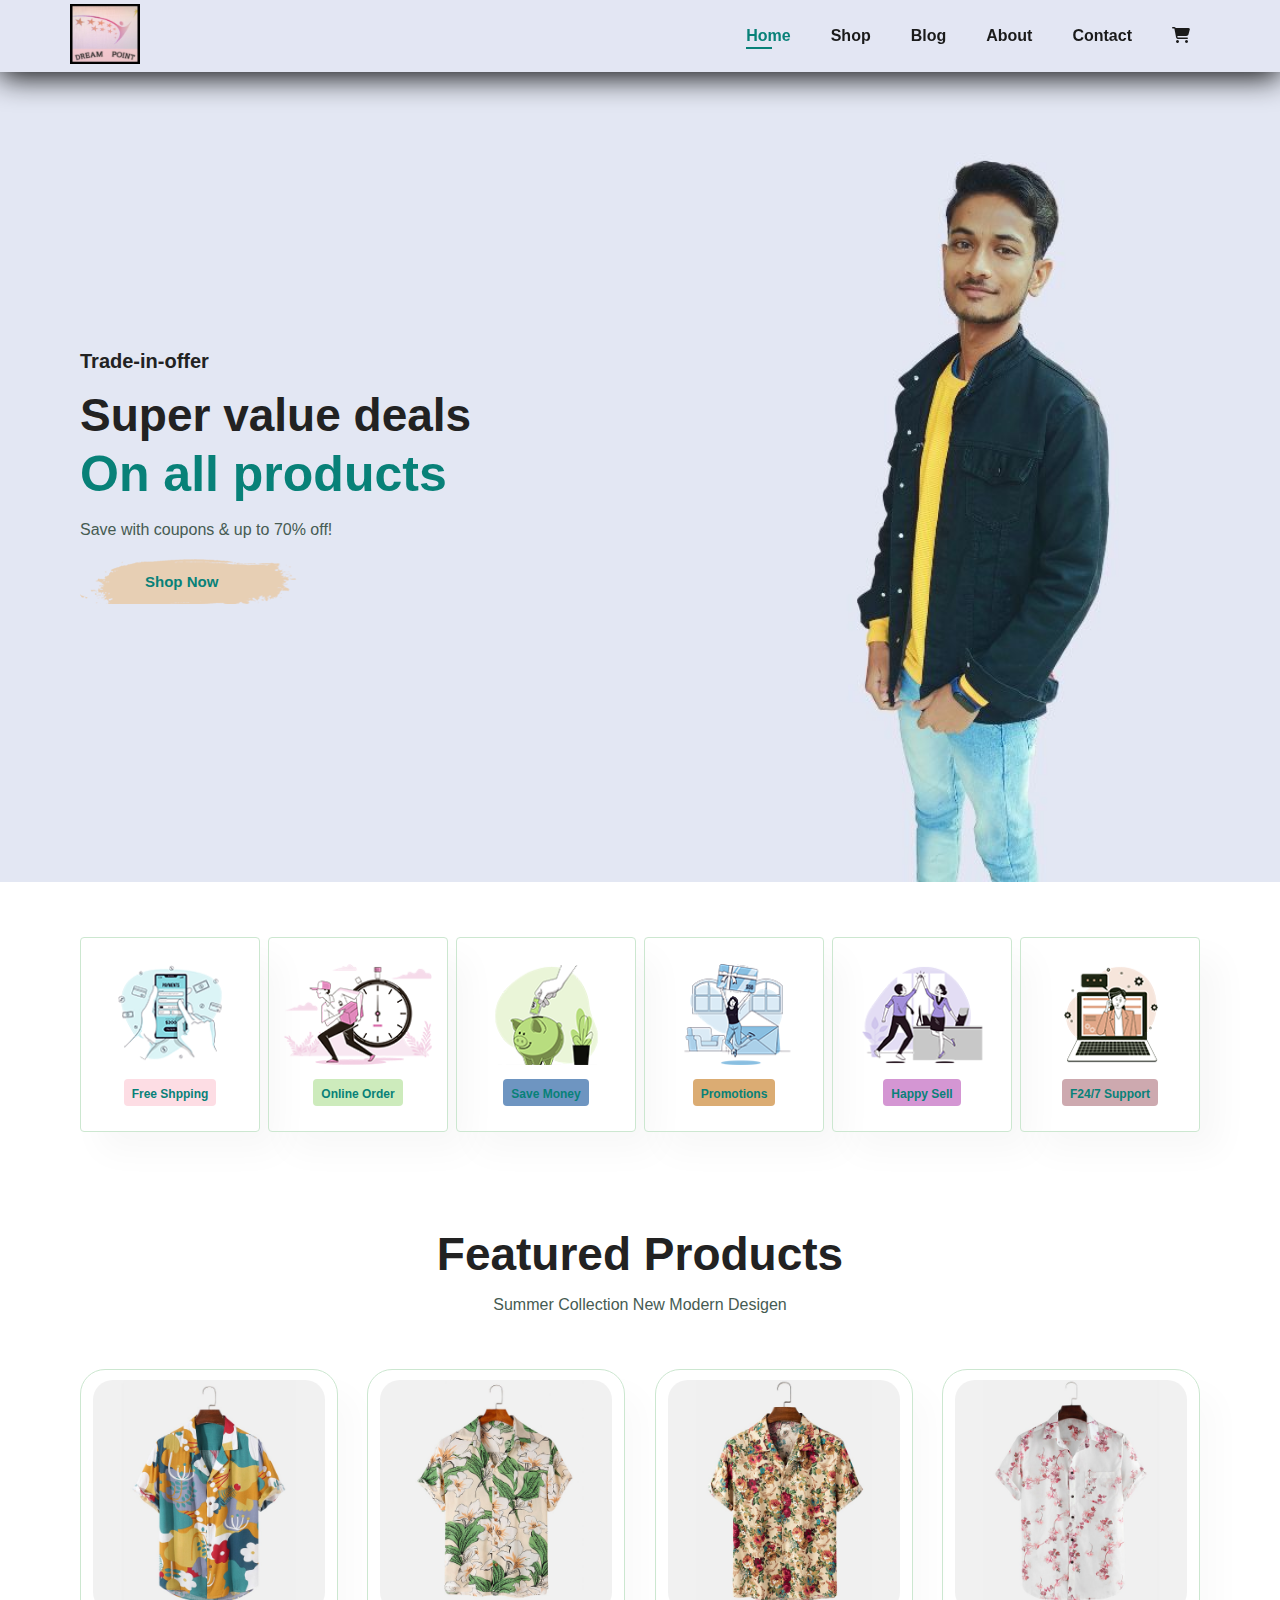
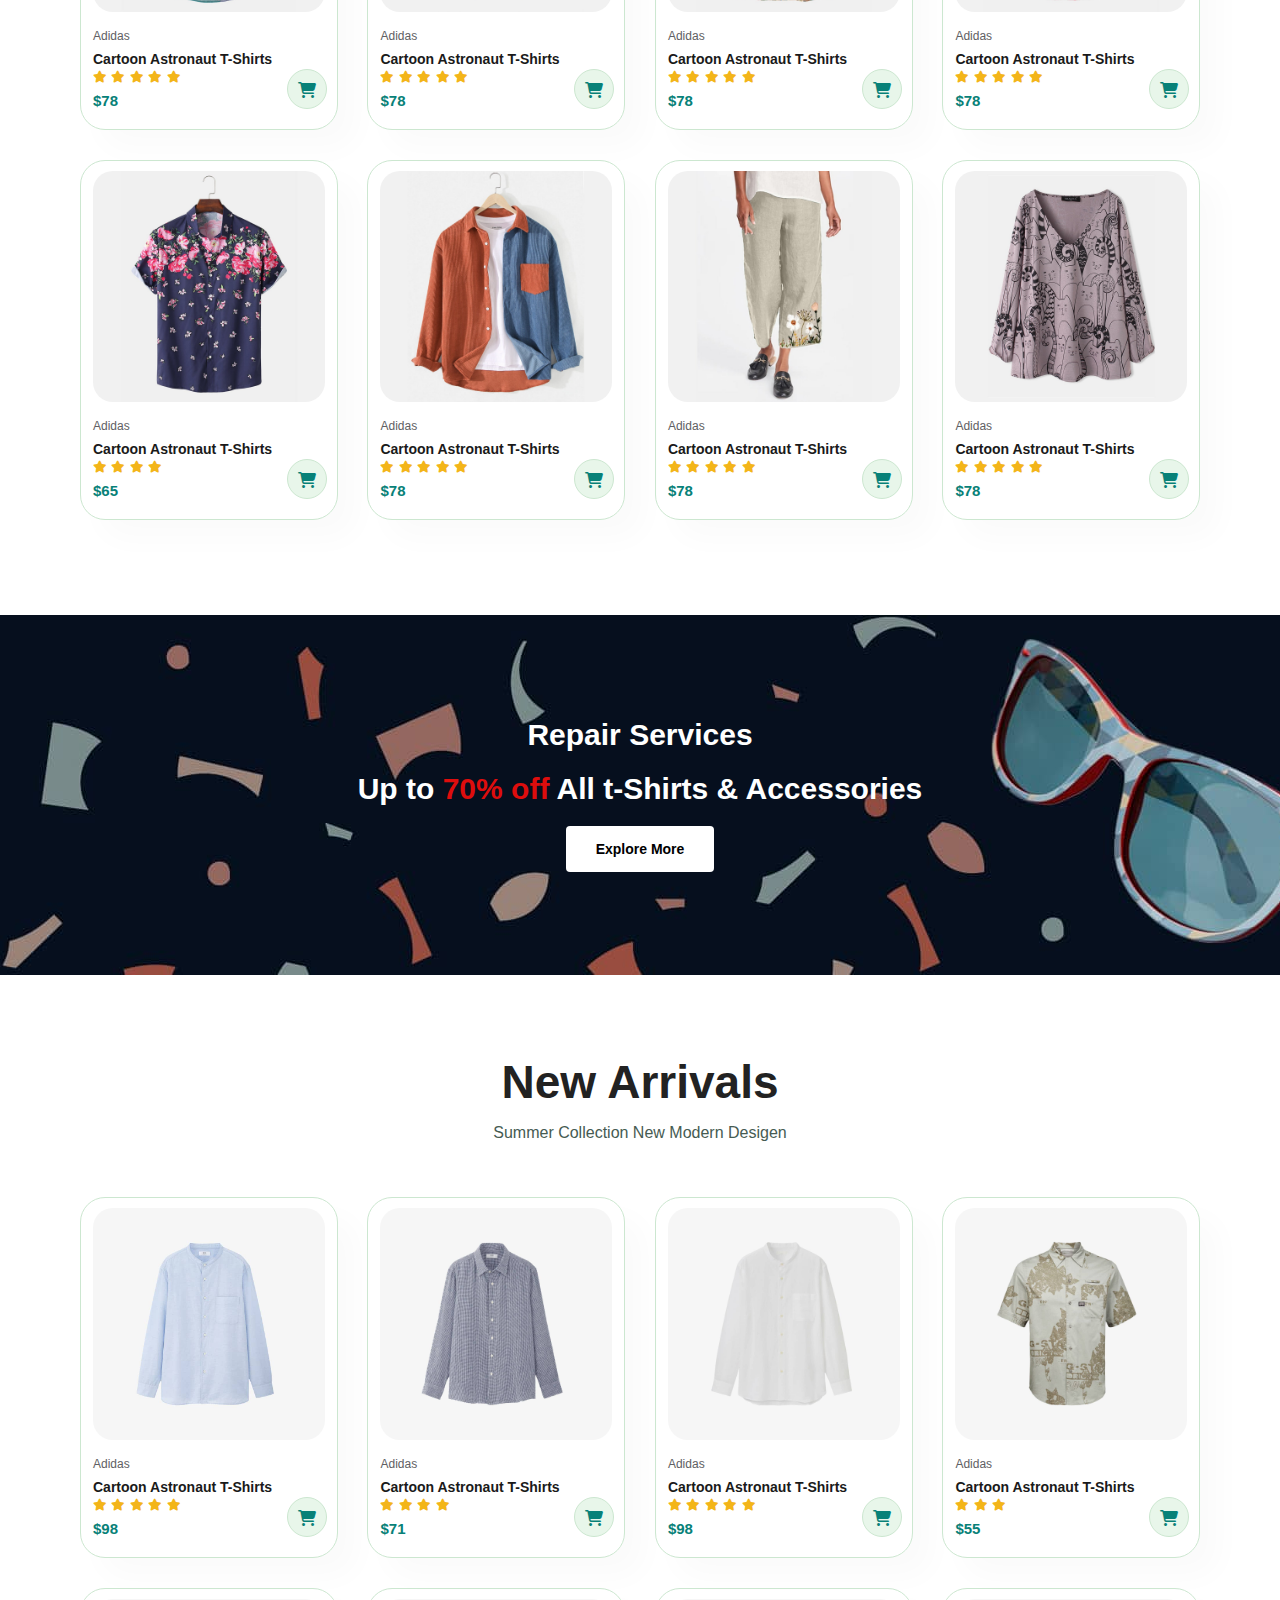
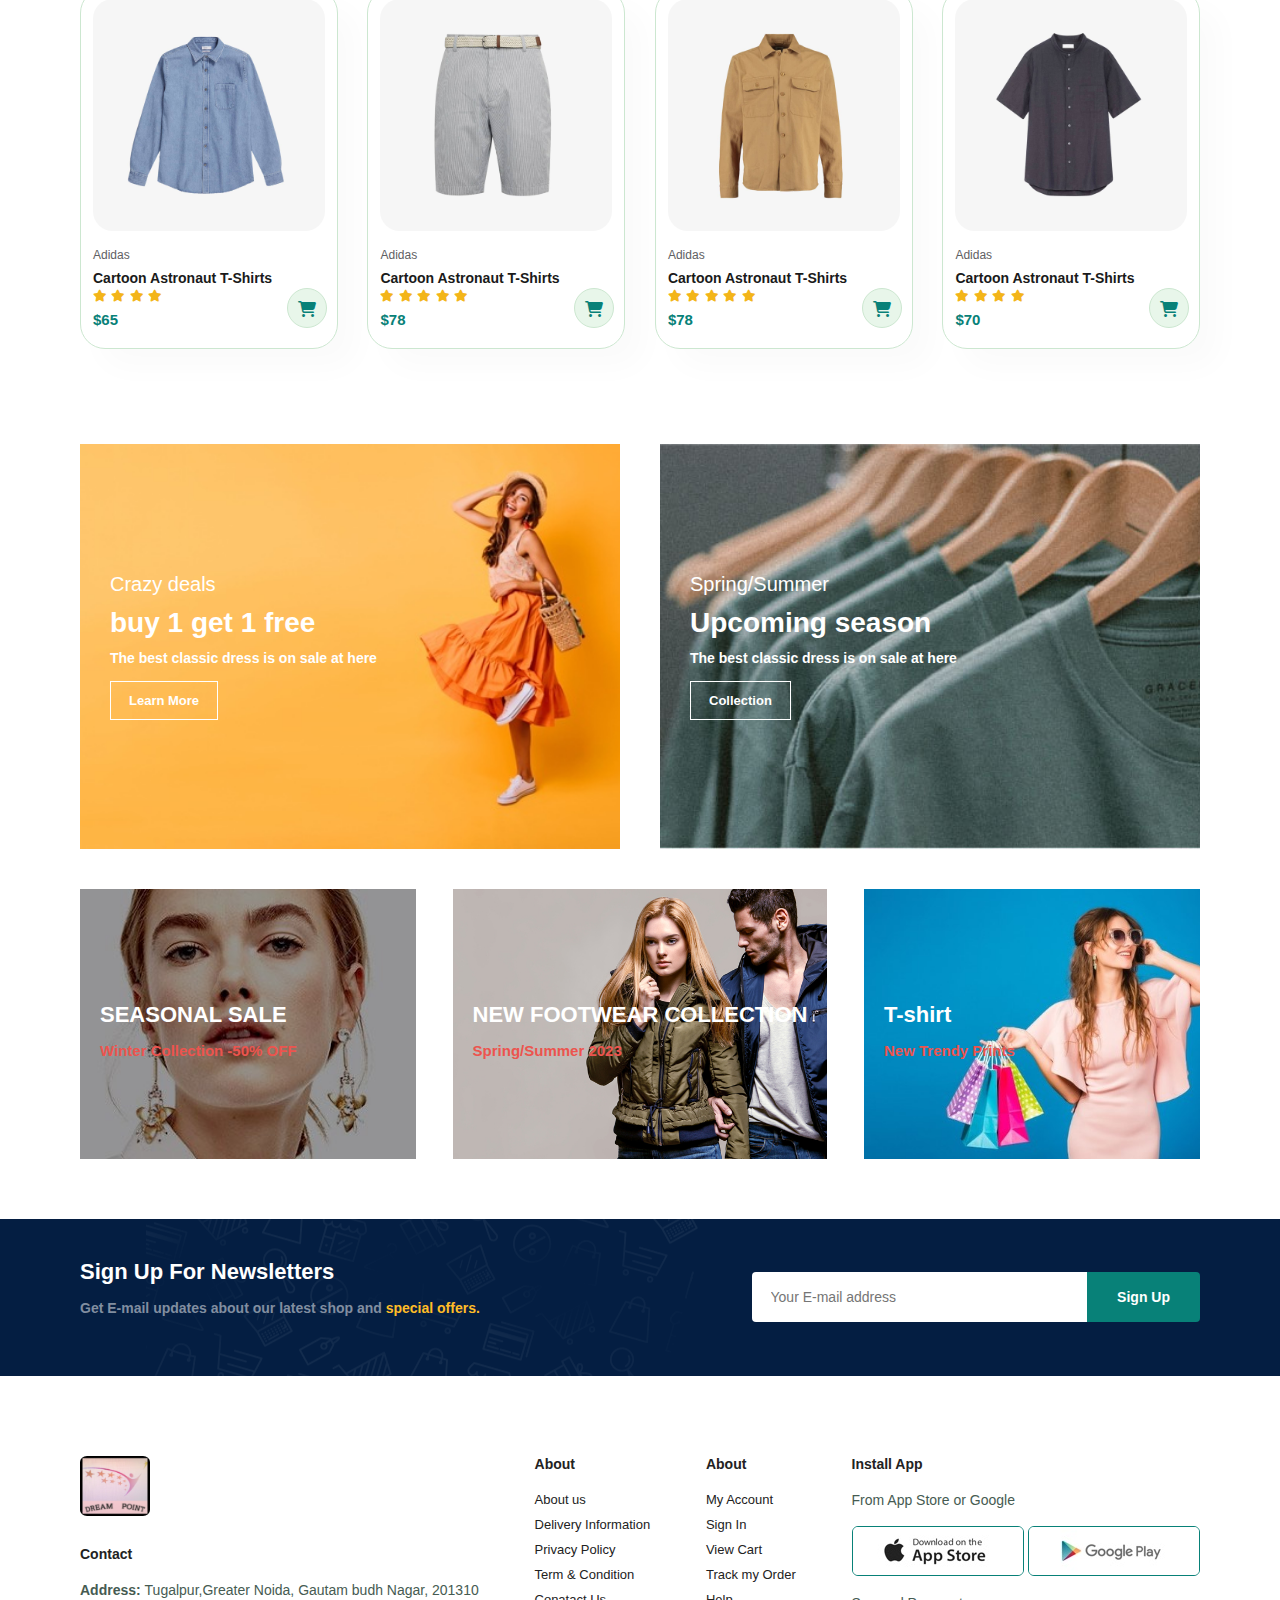
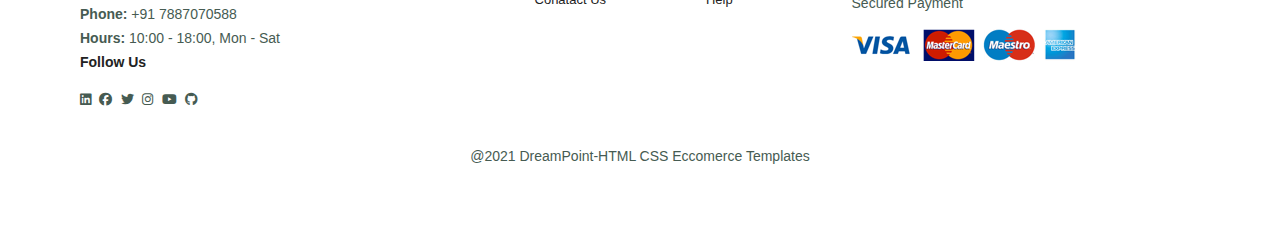
<file: index.html>
<!DOCTYPE html>
<html lang="en">

<head>
    <meta charset="UTF-8">
    <meta http-equiv="X-UA-Compatible" content="IE=edge">
    <meta name="viewport" content="width=device-width, initial-scale=1.0">
    <title>My Eccomerce website</title>
    <link rel="stylesheet" href="style.css">
    <link rel="stylesheet" href="https://cdnjs.cloudflare.com/ajax/libs/font-awesome/6.1.2/css/all.min.css">
</head>

<body>
    <!-- Header start from here -->
    <section id="header">
        <a href="#"><img src="images/logod.jpg" width="70" height="60" class="logo" alt=""></a>
        <!-- Nav var Start-->
        <div>
            <ul id="navbar">
                <li><a class="active" href="index.html">Home</a></li>
                <li><a href="shop.html">Shop</a></li>
                <li><a href="blog.html">Blog</a></li>
                <li><a href="about.html">About</a></li>
                <li><a href="contact.html">Contact</a></li>
                <li id="lg-bag"><a href="cart.html"><i class="fa-solid fa-cart-shopping"></i></a></li>
                <a href="#" id="close"><i class="fa fa-times"></i></a>
            </ul>
        </div>
        <div id="mobile" class="mob">
             <a href="cart.html"><i class="fa-solid fa-cart-shopping"></i></a>
             <i id="bar" class="fas fa-outdent"></i>
        </div>
        <!-- Nav var End-->
    </section>
    <!-- Header End here -->

    <!-- Hero Scetion Start-->
    <section id="hero">
        <h4>Trade-in-offer</h4>
        <h2>Super value deals</h2>
        <h1>On all products</h1>
        <p>Save with coupons & up to 70% off!</p>
        <button>Shop Now</button>
    </section>
    <!-- Hero Scetion End-->
    <!-- Feature Section start -->
    <section id="feature" class="section-p1">
        <div class="fe-box">
            <img src="./images/features/f1.png" alt="">
            <h6>Free Shpping</h6>
        </div>
        <div class="fe-box">
            <img src="./images/features/f2.png" alt="">
            <h6>Online Order</h6>
        </div>
        <div class="fe-box">
            <img src="./images/features/f3.png" alt="">
            <h6>Save Money</h6>
        </div>
        <div class="fe-box">
            <img src="images/features/f4.png" alt="">
            <h6>Promotions</h6>
        </div>
        <div class="fe-box">
            <img src="images/features/f5.png" alt="">
            <h6>Happy Sell</h6>
        </div>
        <div class="fe-box">
            <img src="images/features/f6.png" alt="">
            <h6>F24/7 Support</h6>
        </div>
    </section>
    <!-- Feature Section End -->
    <!-- Featured Product1 Start -->
    <section id="product1" class="section-p1">
        <h2>Featured Products</h2>
        <p>Summer Collection New Modern Desigen</p>
        <div class="pro-container">
            <div class="pro">
                <img src="images/products/f1.jpg" alt="">
                <div class="des">
                    <span>Adidas</span>
                    <h5>Cartoon Astronaut T-Shirts</h5>
                    <div class="star">
                        <i class="fas fa-star"></i>
                        <i class="fas fa-star"></i>
                        <i class="fas fa-star"></i>
                        <i class="fas fa-star"></i>
                        <i class="fas fa-star"></i>
                    </div>
                    <h4>$78</h4>
                </div>
                <a href="#"><i class="fa-solid fa-cart-shopping cart"></i></a>
            </div>
            <div class="pro">
                <img src="images/products/f2.jpg" alt="">
                <div class="des">
                    <span>Adidas</span>
                    <h5>Cartoon Astronaut T-Shirts</h5>
                    <div class="star">
                        <i class="fas fa-star"></i>
                        <i class="fas fa-star"></i>
                        <i class="fas fa-star"></i>
                        <i class="fas fa-star"></i>
                        <i class="fas fa-star"></i>
                    </div>
                    <h4>$78</h4>
                </div>
                <a href="#"><i class="fa-solid fa-cart-shopping cart"></i></a>
            </div>
            <div class="pro">
                <img src="images/products/f3.jpg" alt="">
                <div class="des">
                    <span>Adidas</span>
                    <h5>Cartoon Astronaut T-Shirts</h5>
                    <div class="star">
                        <i class="fas fa-star"></i>
                        <i class="fas fa-star"></i>
                        <i class="fas fa-star"></i>
                        <i class="fas fa-star"></i>
                        <i class="fas fa-star"></i>
                    </div>
                    <h4>$78</h4>
                </div>
                <a href="#"><i class="fa-solid fa-cart-shopping cart"></i></a>
            </div>
            <div class="pro">
                <img src="images/products/f4.jpg" alt="">
                <div class="des">
                    <span>Adidas</span>
                    <h5>Cartoon Astronaut T-Shirts</h5>
                    <div class="star">
                        <i class="fas fa-star"></i>
                        <i class="fas fa-star"></i>
                        <i class="fas fa-star"></i>
                        <i class="fas fa-star"></i>
                        <i class="fas fa-star"></i>
                    </div>
                    <h4>$78</h4>
                </div>
                <a href="#"><i class="fa-solid fa-cart-shopping cart"></i></a>
            </div>
            <div class="pro">
                <img src="images/products/f5.jpg" alt="">
                <div class="des">
                    <span>Adidas</span>
                    <h5>Cartoon Astronaut T-Shirts</h5>
                    <div class="star">
                        <i class="fas fa-star"></i>
                        <i class="fas fa-star"></i>
                        <i class="fas fa-star"></i>
                        <i class="fas fa-star"></i>
                    </div>
                    <h4>$65</h4>
                </div>
                <a href="#"><i class="fa-solid fa-cart-shopping cart"></i></a>
            </div>
            <div class="pro">
                <img src="images/products/f6.jpg" alt="">
                <div class="des">
                    <span>Adidas</span>
                    <h5>Cartoon Astronaut T-Shirts</h5>
                    <div class="star">
                        <i class="fas fa-star"></i>
                        <i class="fas fa-star"></i>
                        <i class="fas fa-star"></i>
                        <i class="fas fa-star"></i>
                        <i class="fas fa-star"></i>
                    </div>
                    <h4>$78</h4>
                </div>
                <a href="#"><i class="fa-solid fa-cart-shopping cart"></i></a>
            </div>
            <div class="pro">
                <img src="images/products/f7.jpg" alt="">
                <div class="des">
                    <span>Adidas</span>
                    <h5>Cartoon Astronaut T-Shirts</h5>
                    <div class="star">
                        <i class="fas fa-star"></i>
                        <i class="fas fa-star"></i>
                        <i class="fas fa-star"></i>
                        <i class="fas fa-star"></i>
                        <i class="fas fa-star"></i>
                    </div>
                    <h4>$78</h4>
                </div>
                <a href="#"><i class="fa-solid fa-cart-shopping cart"></i></a>
            </div>
            <div class="pro">
                <img src="images/products/f8.jpg" alt="">
                <div class="des">
                    <span>Adidas</span>
                    <h5>Cartoon Astronaut T-Shirts</h5>
                    <div class="star">
                        <i class="fas fa-star"></i>
                        <i class="fas fa-star"></i>
                        <i class="fas fa-star"></i>
                        <i class="fas fa-star"></i>
                        <i class="fas fa-star"></i>
                    </div>
                    <h4>$78</h4>
                </div>
                <a href="#"><i class="fa-solid fa-cart-shopping cart"></i></a>
            </div>
        </div>
    </section>
    <!-- Featured Product1 End -->
    <!-- Banner start -->
    <section id="banner" class="section-m1">
        <h4>Repair Services</h4>
        <h2>Up to <span>70% off</span> All t-Shirts & Accessories</h2>
        <button class="normal">Explore More</button>
    </section>
    <!-- Banner End -->
    <!-- Product2 Start-->
    <section id="product1" class="section-p1">
        <h2>New Arrivals</h2>
        <p>Summer Collection New Modern Desigen</p>
        <div class="pro-container">
            <div class="pro">
                <img src="images/products/n1.jpg" alt="">
                <div class="des">
                    <span>Adidas</span>
                    <h5>Cartoon Astronaut T-Shirts</h5>
                    <div class="star">
                        <i class="fas fa-star"></i>
                        <i class="fas fa-star"></i>
                        <i class="fas fa-star"></i>
                        <i class="fas fa-star"></i>
                        <i class="fas fa-star"></i>
                    </div>
                    <h4>$98</h4>
                </div>
                <a href="#"><i class="fa-solid fa-cart-shopping cart"></i></a>
            </div>
            <div class="pro">
                <img src="images/products/n2.jpg" alt="">
                <div class="des">
                    <span>Adidas</span>
                    <h5>Cartoon Astronaut T-Shirts</h5>
                    <div class="star">
                        <i class="fas fa-star"></i>
                        <i class="fas fa-star"></i>
                        <i class="fas fa-star"></i>
                        <i class="fas fa-star"></i>
                    </div>
                    <h4>$71</h4>
                </div>
                <a href="#"><i class="fa-solid fa-cart-shopping cart"></i></a>
            </div>
            <div class="pro">
                <img src="images/products/n3.jpg" alt="">
                <div class="des">
                    <span>Adidas</span>
                    <h5>Cartoon Astronaut T-Shirts</h5>
                    <div class="star">
                        <i class="fas fa-star"></i>
                        <i class="fas fa-star"></i>
                        <i class="fas fa-star"></i>
                        <i class="fas fa-star"></i>
                        <i class="fas fa-star"></i>
                    </div>
                    <h4>$98</h4>
                </div>
                <a href="#"><i class="fa-solid fa-cart-shopping cart"></i></a>
            </div>
            <div class="pro">
                <img src="images/products/n4.jpg" alt="">
                <div class="des">
                    <span>Adidas</span>
                    <h5>Cartoon Astronaut T-Shirts</h5>
                    <div class="star">
                        <i class="fas fa-star"></i>
                        <i class="fas fa-star"></i>
                        <i class="fas fa-star"></i>
                    </div>
                    <h4>$55</h4>
                </div>
                <a href="#"><i class="fa-solid fa-cart-shopping cart"></i></a>
            </div>
            <div class="pro">
                <img src="images/products/n5.jpg" alt="">
                <div class="des">
                    <span>Adidas</span>
                    <h5>Cartoon Astronaut T-Shirts</h5>
                    <div class="star">
                        <i class="fas fa-star"></i>
                        <i class="fas fa-star"></i>
                        <i class="fas fa-star"></i>
                        <i class="fas fa-star"></i>
                    </div>
                    <h4>$65</h4>
                </div>
                <a href="#"><i class="fa-solid fa-cart-shopping cart"></i></a>
            </div>
            <div class="pro">
                <img src="images/products/n6.jpg" alt="">
                <div class="des">
                    <span>Adidas</span>
                    <h5>Cartoon Astronaut T-Shirts</h5>
                    <div class="star">
                        <i class="fas fa-star"></i>
                        <i class="fas fa-star"></i>
                        <i class="fas fa-star"></i>
                        <i class="fas fa-star"></i>
                        <i class="fas fa-star"></i>
                    </div>
                    <h4>$78</h4>
                </div>
                <a href="#"><i class="fa-solid fa-cart-shopping cart"></i></a>
            </div>
            <div class="pro">
                <img src="images/products/n7.jpg" alt="">
                <div class="des">
                    <span>Adidas</span>
                    <h5>Cartoon Astronaut T-Shirts</h5>
                    <div class="star">
                        <i class="fas fa-star"></i>
                        <i class="fas fa-star"></i>
                        <i class="fas fa-star"></i>
                        <i class="fas fa-star"></i>
                        <i class="fas fa-star"></i>
                    </div>
                    <h4>$78</h4>
                </div>
                <a href="#"><i class="fa-solid fa-cart-shopping cart"></i></a>
            </div>
            <div class="pro">
                <img src="images/products/n8.jpg" alt="">
                <div class="des">
                    <span>Adidas</span>
                    <h5>Cartoon Astronaut T-Shirts</h5>
                    <div class="star">
                        <i class="fas fa-star"></i>
                        <i class="fas fa-star"></i>
                        <i class="fas fa-star"></i>
                        <i class="fas fa-star"></i>
                    </div>
                    <h4>$70</h4>
                </div>
                <a href="#"><i class="fa-solid fa-cart-shopping cart"></i></a>
            </div>
        </div>
    </section>
    <!-- Product2 End-->
    <!-- Banner 2 Start -->
    <section id="sm-banner" class="section-p1">
        <div class="banner-box">
            <h4>Crazy deals</h4>
            <h2>buy 1 get 1 free</h2>
            <span>The best classic dress is on sale at here</span>
            <button class="white">Learn More</button>
        </div>
        <div class="banner-box banner-box-2">
            <h4>Spring/Summer</h4>
            <h2>Upcoming season</h2>
            <span>The best classic dress is on sale at here</span>
            <button class="white">Collection</button>
        </div>
    </section>
    <!-- Banner 2 End -->
    <!-- Banner 3 Start -->
    <section id="banner3" class="section-p1">
        <div class="banner-box">
            <h2>SEASONAL SALE</h2>
            <h3>Winter Collection -50% OFF</h3>
        </div>
        <div class="banner-box banner-box2">
            <h2>NEW FOOTWEAR COLLECTION</h2>
            <h3>Spring/Summer 2023</h3>
        </div>
        <div class="banner-box banner-box3">
            <h2>T-shirt</h2>
            <h3>New Trendy Prints</h3>
        </div>
    </section>
    <!-- Banner 3 End -->
    <!-- News Letters Start-->
    <section id="newsletter" class="section-p1 section-m1">
        <div class="newstext">
            <h4>Sign Up For Newsletters</h4>
            <p>Get E-mail updates about our latest shop and <span>special offers.</span> </p>
        </div>
        <div class="form">
            <input type="text" placeholder="Your E-mail address">
            <button class="normal">Sign Up</button>

        </div>
    </section>
    <!-- News Letters End-->
    <!-- Footer Start-->
    <footer class="section-p1 section-m1">
        <div class="col">
            <img src="images/logod.jpg" width="70" height="60" class="logo" alt="">
            <h4>Contact</h4>
            <p><strong>Address: </strong> Tugalpur,Greater Noida, Gautam budh Nagar, 201310</p>
            <p><strong>Phone: </strong>+91 7887070588</p>
            <p><strong>Hours: </strong>10:00 - 18:00, Mon - Sat</p>
            <div class="follow">
                <h4>Follow Us</h4>
                <div class="icon">
                    <a href="https://www.linkedin.com/in/surya-pratap-singh-98a37b21b/"><i class="fab fa-linkedin"></i></a>
                    <a href="https://www.facebook.com/profile.php?id=100029290171764"><i class="fab fa-facebook"></i></a>
                    <a href="https://twitter.com/suryapratp788"><i class="fab fa-twitter"></i></a>
                    <a href="https://www.instagram.com/suryapratap6473/"><i class="fab fa-instagram"></i></a>   
                    <a href="https://youtube.com/c/DreamPoint"><i class="fab fa-youtube"></i></a>
                    <a href="https://github.com/SuryaPratap2542"><i class="fab fa-github"></i></a>
                </div>
            </div>
        </div>
        <div class="col">
            <h4>About</h4>
            <a href="#">About us</a>
            <a href="#">Delivery Information</a>
            <a href="#">Privacy Policy</a>
            <a href="#">Term & Condition</a>
            <a href="#">Conatact Us</a>
        </div>
        <div class="col">
            <h4>About</h4>
            <a href="#">My Account</a>
            <a href="#">Sign In</a>
            <a href="#">View Cart</a>
            <a href="#">Track my Order</a>
            <a href="#">Help</a>
        </div>
        <div class="col install">
            <h4>Install App</h4>
            <p>From App Store or Google</p>
            <div class="row">
                <img src="images/pay/app.jpg" alt="">
                <img src="images/pay/play.jpg" alt="">
            </div>
            <p>Secured Payment</p>
            <img src="images/pay/pay.png" alt="">
        </div>
        <div class="copyright">
            <p>@2021 DreamPoint-HTML CSS Eccomerce Templates</p>
        </div>
    </footer>
    <!-- Footer End-->
    <script src="script.js"></script>
    <!-- hello  -->
</body>

</html>
</file>
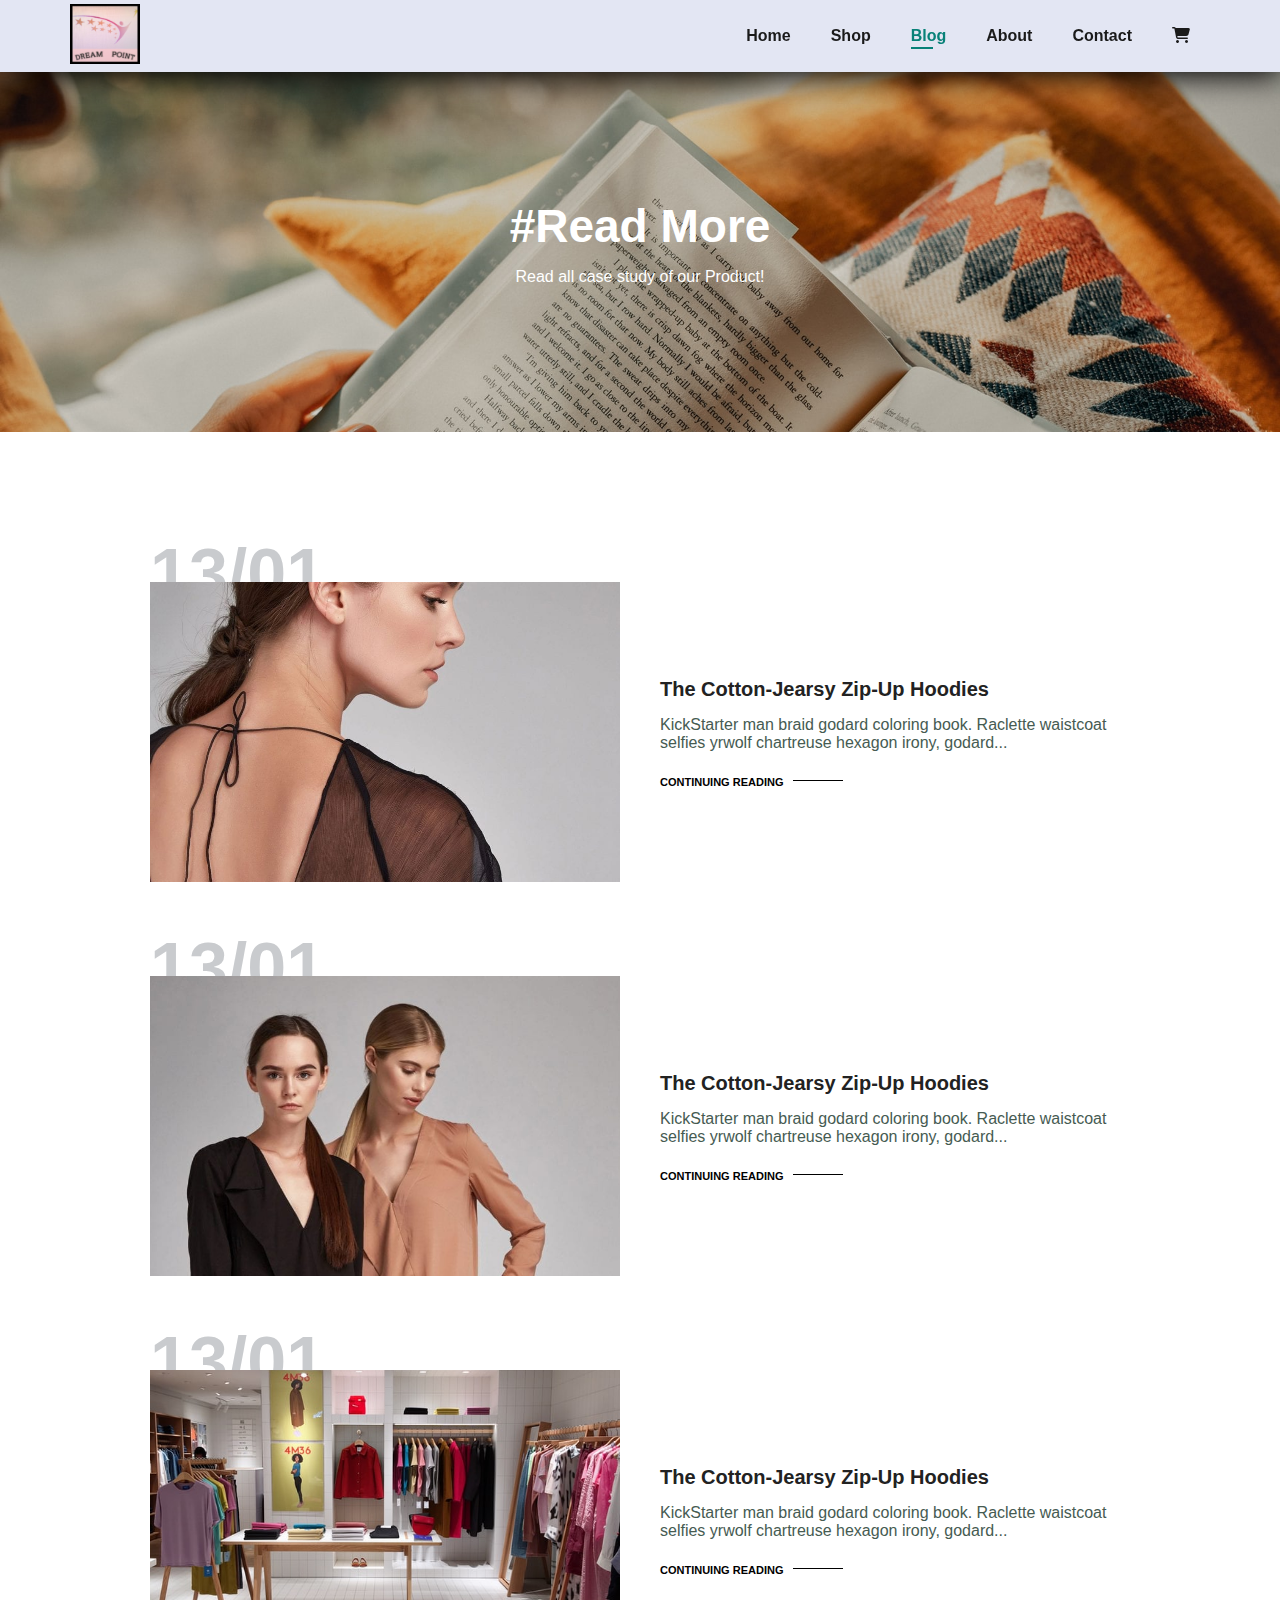
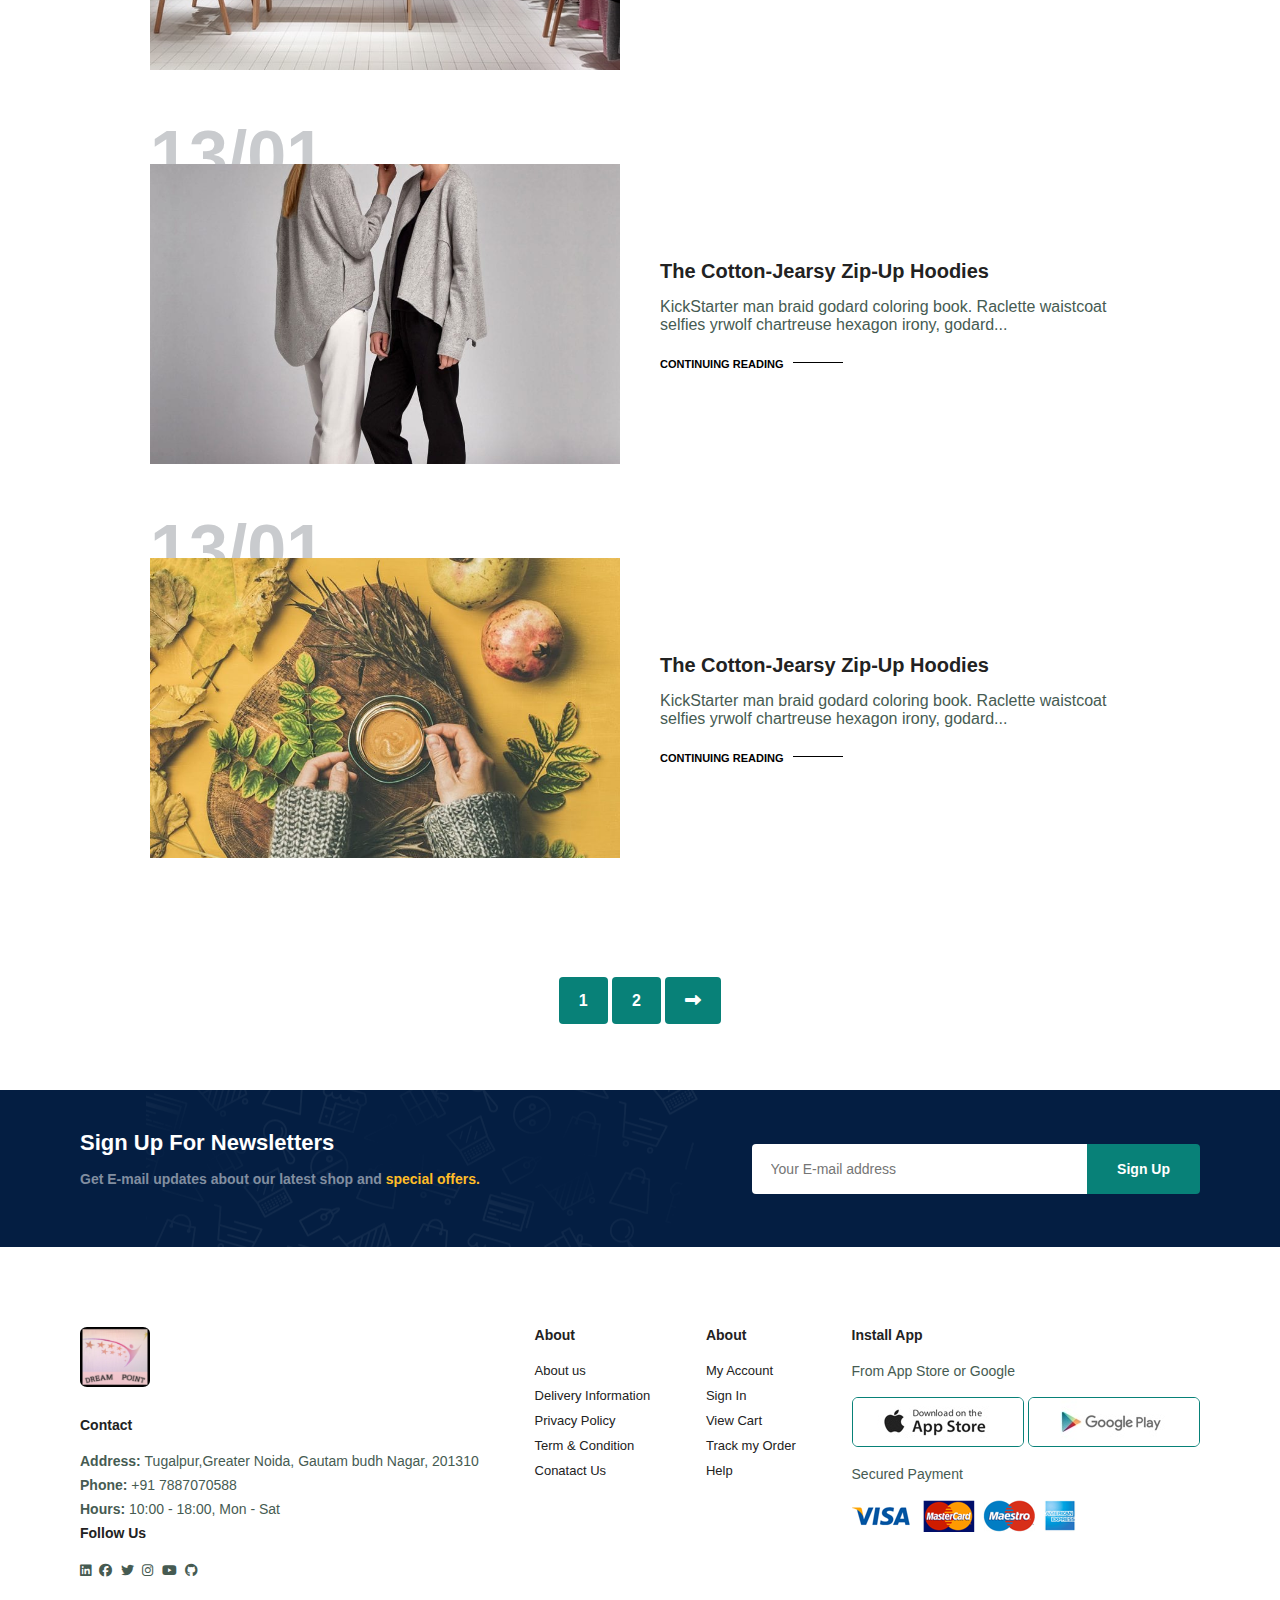
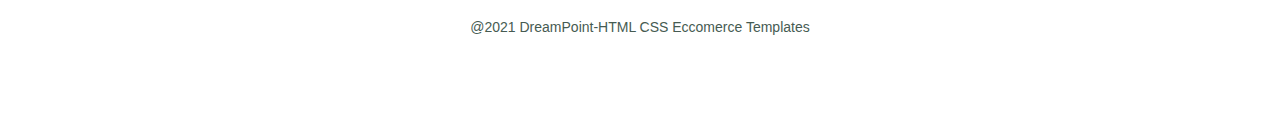
<file: blog.html>
<!DOCTYPE html>
<html lang="en">

<head>
    <meta charset="UTF-8">
    <meta http-equiv="X-UA-Compatible" content="IE=edge">
    <meta name="viewport" content="width=device-width, initial-scale=1.0">
    <title>My Eccomerce website</title>
    <link rel="stylesheet" href="style.css">
    <link rel="stylesheet" href="https://cdnjs.cloudflare.com/ajax/libs/font-awesome/6.1.2/css/all.min.css">
</head>

<body>
    <!-- Header start from here -->
    <section id="header">
        <a href="#"><img src="images/logod.jpg" width="70" height="60" class="logo" alt=""></a>
        <!-- Nav var Start-->
        <div>
            <ul id="navbar">
                <li><a  href="index.html">Home</a></li>
                <li><a  href="shop.html">Shop</a></li>
                <li><a class="active" href="blog.html">Blog</a></li>
                <li><a href="about.html">About</a></li>
                <li><a href="contact.html">Contact</a></li>
                <li id="lg-bag"><a href="cart.html"><i class="fa-solid fa-cart-shopping"></i></a></li>
                <a href="#" id="close"><i class="fa fa-times"></i></a>
            </ul>
        </div>
        <div id="mobile" class="mob">
             <a href="cart.html"><i class="fa-solid fa-cart-shopping"></i></a>
             <i id="bar" class="fas fa-outdent"></i>
        </div>
        <!-- Nav var End-->
    </section>
    <!-- Header End here -->

    <!-- Hero Scetion Start-->
    <section id="page-header" class="blog-header">
        <h2>#Read More</h2>
        <p>Read all case study of our Product!</p>
    </section>
    <!-- Hero Scetion End-->

    <!-- Blog Page start-->
    <section id="blog">
        <!--Page 1 start here-->
            <div class="blog-box">
                <div class="blog-img">
                    <img src="images/blog/b1.jpg" alt="">
                </div>
                <div class="blog-details">
                    <h4>The Cotton-Jearsy Zip-Up Hoodies</h4>
                    <p>KickStarter man braid godard coloring book. Raclette waistcoat selfies yrwolf chartreuse hexagon irony, godard...</p>
                    <a href="#">CONTINUING READING</a>
                </div>
                <h1>13/01</h1>
            </div>
        <!--Page 1 end here-->
                <!--Page 2 start here-->
    
            <div class="blog-box">
                <div class="blog-img">
                    <img src="images/blog/b2.jpg" alt="">
                </div>
                <div class="blog-details">
                    <h4>The Cotton-Jearsy Zip-Up Hoodies</h4>
                    <p>KickStarter man braid godard coloring book. Raclette waistcoat selfies yrwolf chartreuse hexagon irony, godard...</p>
                    <a href="#">CONTINUING READING</a>
                </div>
                <h1>13/01</h1>
            </div>
        <!--Page 2 end here-->
        <!--Page 3 start here-->
            <div class="blog-box">
                <div class="blog-img">
                    <img src="images/blog/b3.jpg" alt="">
                </div>
                <div class="blog-details">
                    <h4>The Cotton-Jearsy Zip-Up Hoodies</h4>
                    <p>KickStarter man braid godard coloring book. Raclette waistcoat selfies yrwolf chartreuse hexagon irony, godard...</p>
                    <a href="#">CONTINUING READING</a>
                </div>
                <h1>13/01</h1>
            </div>
        <!--Page 3 end here-->
        <!--Page 4 start here-->
            <div class="blog-box">
                <div class="blog-img">
                    <img src="images/blog/b4.jpg" alt="">
                </div>
                <div class="blog-details">
                    <h4>The Cotton-Jearsy Zip-Up Hoodies</h4>
                    <p>KickStarter man braid godard coloring book. Raclette waistcoat selfies yrwolf chartreuse hexagon irony, godard...</p>
                    <a href="#">CONTINUING READING</a>
                </div>
                <h1>13/01</h1>
            </div>
        <!--Page 4 end here-->
        <!--Page 5 start here-->
            <div class="blog-box">
                <div class="blog-img">
                    <img src="images/blog/b6.jpg" alt="">
                </div>
                <div class="blog-details">
                    <h4>The Cotton-Jearsy Zip-Up Hoodies</h4>
                    <p>KickStarter man braid godard coloring book. Raclette waistcoat selfies yrwolf chartreuse hexagon irony, godard...</p>
                    <a href="#">CONTINUING READING</a>
                </div>
                <h1>13/01</h1>
            </div>
        <!--Page 5 end here-->
    
        </section>

    <!-- Blog Page End-->

    <!-- Paginantion Start here -->
    <section id="pagination" class="section-p1">
        <a href="#">1</a>
        <a href="#">2</a>
        <a href="#"><i class="fa fa-long-arrow-alt-right"></i></a>
    </section>
    <!-- Paginantion Start here -->


    <!-- News Letters Start-->
    <section id="newsletter" class="section-p1 section-m1">
        <div class="newstext">
            <h4>Sign Up For Newsletters</h4>
            <p>Get E-mail updates about our latest shop and <span>special offers.</span> </p>
        </div>
        <div class="form">
            <input type="text" placeholder="Your E-mail address">
            <button class="normal">Sign Up</button>

        </div>
    </section>
    <!-- News Letters End-->

    <!-- Footer Start-->
    <footer class="section-p1 section-m1">
        <div class="col">
            <img src="images/logod.jpg" width="70" height="60" class="logo" alt="">
            <h4>Contact</h4>
            <p><strong>Address: </strong> Tugalpur,Greater Noida, Gautam budh Nagar, 201310</p>
            <p><strong>Phone: </strong>+91 7887070588</p>
            <p><strong>Hours: </strong>10:00 - 18:00, Mon - Sat</p>
            <div class="follow">
                <h4>Follow Us</h4>
                <div class="icon">
                    <a href="https://www.linkedin.com/in/surya-pratap-singh-98a37b21b/"><i class="fab fa-linkedin"></i></a>
                    <a href="https://www.facebook.com/profile.php?id=100029290171764"><i class="fab fa-facebook"></i></a>
                    <a href="https://twitter.com/suryapratp788"><i class="fab fa-twitter"></i></a>
                    <a href="https://www.instagram.com/suryapratap6473/"><i class="fab fa-instagram"></i></a>   
                    <a href="https://youtube.com/c/DreamPoint"><i class="fab fa-youtube"></i></a>
                    <a href="https://github.com/SuryaPratap2542"><i class="fab fa-github"></i></a>
                </div>
            </div>
        </div>
        <div class="col">
            <h4>About</h4>
            <a href="#">About us</a>
            <a href="#">Delivery Information</a>
            <a href="#">Privacy Policy</a>
            <a href="#">Term & Condition</a>
            <a href="#">Conatact Us</a>
        </div>
        <div class="col">
            <h4>About</h4>
            <a href="#">My Account</a>
            <a href="#">Sign In</a>
            <a href="#">View Cart</a>
            <a href="#">Track my Order</a>
            <a href="#">Help</a>
        </div>
        <div class="col install">
            <h4>Install App</h4>
            <p>From App Store or Google</p>
            <div class="row">
                <img src="images/pay/app.jpg" alt="">
                <img src="images/pay/play.jpg" alt="">
            </div>
            <p>Secured Payment</p>
            <img src="images/pay/pay.png" alt="">
        </div>
        <div class="copyright">
            <p>@2021 DreamPoint-HTML CSS Eccomerce Templates</p>
        </div>
    </footer>
    <!-- Footer End-->

    <script src="script.js"></script>
</body>

</html>
</file>
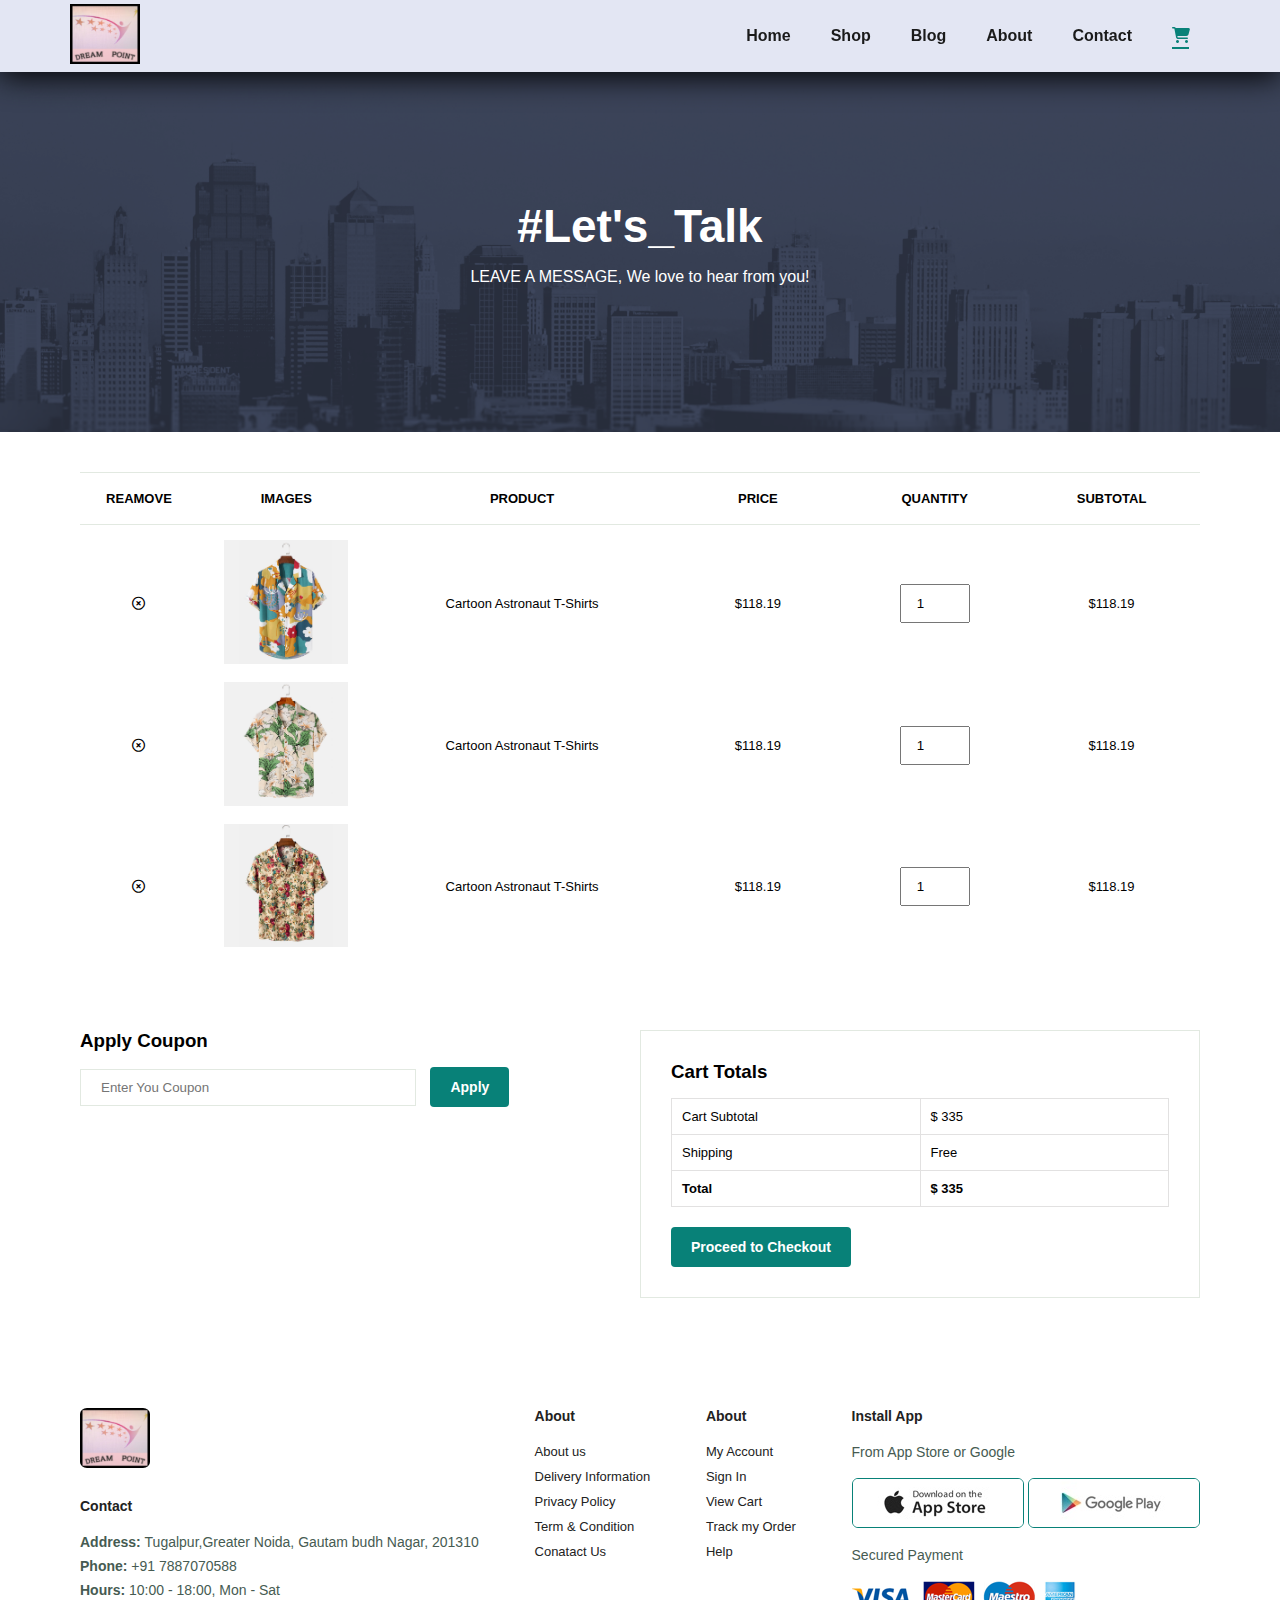
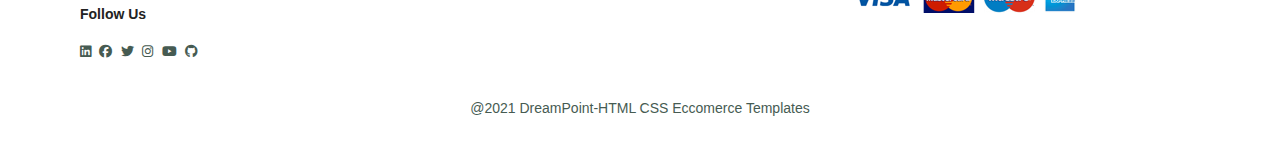
<file: cart.html>
<!DOCTYPE html>
<html lang="en">

<head>
    <meta charset="UTF-8">
    <meta http-equiv="X-UA-Compatible" content="IE=edge">
    <meta name="viewport" content="width=device-width, initial-scale=1.0">
    <title>My Eccomerce website</title>
    <link rel="stylesheet" href="style.css">
    <link rel="stylesheet" href="https://cdnjs.cloudflare.com/ajax/libs/font-awesome/6.1.2/css/all.min.css">
</head>

<body>
    <!-- Header start from here -->
    <section id="header">
        <a href="#"><img src="images/logod.jpg" width="70" height="60" class="logo" alt=""></a>
        <!-- Nav var Start-->
        <div>
            <ul id="navbar">
                <li><a href="index.html">Home</a></li>
                <li><a href="shop.html">Shop</a></li>
                <li><a href="blog.html">Blog</a></li>
                <li><a href="about.html">About</a></li>
                <li><a href="contact.html">Contact</a></li>
                <li id="lg-bag"><a class="active"  href="cart.html"><i class="fa-solid fa-cart-shopping"></i></a></li>
                <a href="#" id="close"><i class="fa fa-times"></i></a>
            </ul>
        </div>
        <div id="mobile" class="mob">
            <a href="cart.html"><i class="fa-solid fa-cart-shopping"></i></a>
            <i id="bar" class="fas fa-outdent"></i>
        </div>
        <!-- Nav var End-->
    </section>
    <!-- Header End here -->

    <!-- Hero Scetion Start-->
    <section id="page-header" class="about-header">
        <h2>#Let's_Talk</h2>
        <p>LEAVE A MESSAGE, We love to hear from you!</p>
    </section>
    <!-- Hero Scetion End-->

    <!-- cart start here -->
    <section id="cart" class="section-p1">
        <table width="100%" >
            <thead>
                <tr>
                    <td>Reamove</td>
                    <td>Images</td>
                    <td>Product</td>
                    <td>Price</td>
                    <td>Quantity</td>
                    <td>Subtotal</td>
                </tr>
            </thead>
            <tbody>
                <tr>
                    <td><i class="far fa-times-circle"></i></td>
                    <td><img src="images/products/f1.jpg" alt=""></td>
                    <td>Cartoon Astronaut T-Shirts</td>
                    <td>$118.19</td>
                    <td><input type="number" value="1"></td>
                    <td>$118.19</td>
                </tr>
                <tr>
                    <td><i class="far fa-times-circle"></i></td>
                    <td><img src="images/products/f2.jpg" alt=""></td>
                    <td>Cartoon Astronaut T-Shirts</td>
                    <td>$118.19</td>
                    <td><input type="number" value="1"></td>
                    <td>$118.19</td>
                </tr>
                <tr>
                    <td><i class="far fa-times-circle"></i></td>
                    <td><img src="images/products/f3.jpg" alt=""></td>
                    <td>Cartoon Astronaut T-Shirts</td>
                    <td>$118.19</td>
                    <td><input type="number" value="1"></td>
                    <td>$118.19</td>
                </tr>
            </tbody>
        </table>
    </section>
    <!-- cart end here -->
    <!-- Cart add start  -->
    <section id="cart-add" class="section-p1">
        <div id="coupon">
            <h3>Apply Coupon</h3>
            <div>
                <input type="text" placeholder="Enter You Coupon">
                <button class="normal">Apply</button>
            </div>
        </div>
        <div id="subtotal">
            <h3>Cart Totals</h3>
            <table>
                <tr>
                    <td>Cart Subtotal</td>
                    <td>$ 335</td>
                </tr>
                <tr>
                    <td>Shipping</td>
                    <td>Free</td>
                </tr>
                <tr>
                   <td><strong>Total</strong></td> 
                   <td><strong>$ 335</strong></td>
                </tr>
            </table>
            <button class="normal">Proceed to Checkout</button>
        </div>
    </section>
    <!-- Cart add end  -->
    <!-- Footer Start-->
    <footer class="section-p1">
        <div class="col">
            <img src="images/logod.jpg" width="70" height="60" class="logo" alt="">
            <h4>Contact</h4>
            <p><strong>Address: </strong> Tugalpur,Greater Noida, Gautam budh Nagar, 201310</p>
            <p><strong>Phone: </strong>+91 7887070588</p>
            <p><strong>Hours: </strong>10:00 - 18:00, Mon - Sat</p>
            <div class="follow">
                <h4>Follow Us</h4>
                <div class="icon">
                    <a href="https://www.linkedin.com/in/surya-pratap-singh-98a37b21b/"><i
                            class="fab fa-linkedin"></i></a>
                    <a href="https://www.facebook.com/profile.php?id=100029290171764"><i
                            class="fab fa-facebook"></i></a>
                    <a href="https://twitter.com/suryapratp788"><i class="fab fa-twitter"></i></a>
                    <a href="https://www.instagram.com/suryapratap6473/"><i class="fab fa-instagram"></i></a>
                    <a href="https://youtube.com/c/DreamPoint"><i class="fab fa-youtube"></i></a>
                    <a href="https://github.com/SuryaPratap2542"><i class="fab fa-github"></i></a>
                </div>
            </div>
        </div>
        <div class="col">
            <h4>About</h4>
            <a href="#">About us</a>
            <a href="#">Delivery Information</a>
            <a href="#">Privacy Policy</a>
            <a href="#">Term & Condition</a>
            <a href="#">Conatact Us</a>
        </div>
        <div class="col">
            <h4>About</h4>
            <a href="#">My Account</a>
            <a href="#">Sign In</a>
            <a href="#">View Cart</a>
            <a href="#">Track my Order</a>
            <a href="#">Help</a>
        </div>
        <div class="col install">
            <h4>Install App</h4>
            <p>From App Store or Google</p>
            <div class="row">
                <img src="images/pay/app.jpg" alt="">
                <img src="images/pay/play.jpg" alt="">
            </div>
            <p>Secured Payment</p>
            <img src="images/pay/pay.png" alt="">
        </div>
        <div class="copyright">
            <p>@2021 DreamPoint-HTML CSS Eccomerce Templates</p>
        </div>
    </footer>
    <!-- Footer End-->

    <script src="script.js"></script>
</body>

</html>
</file>
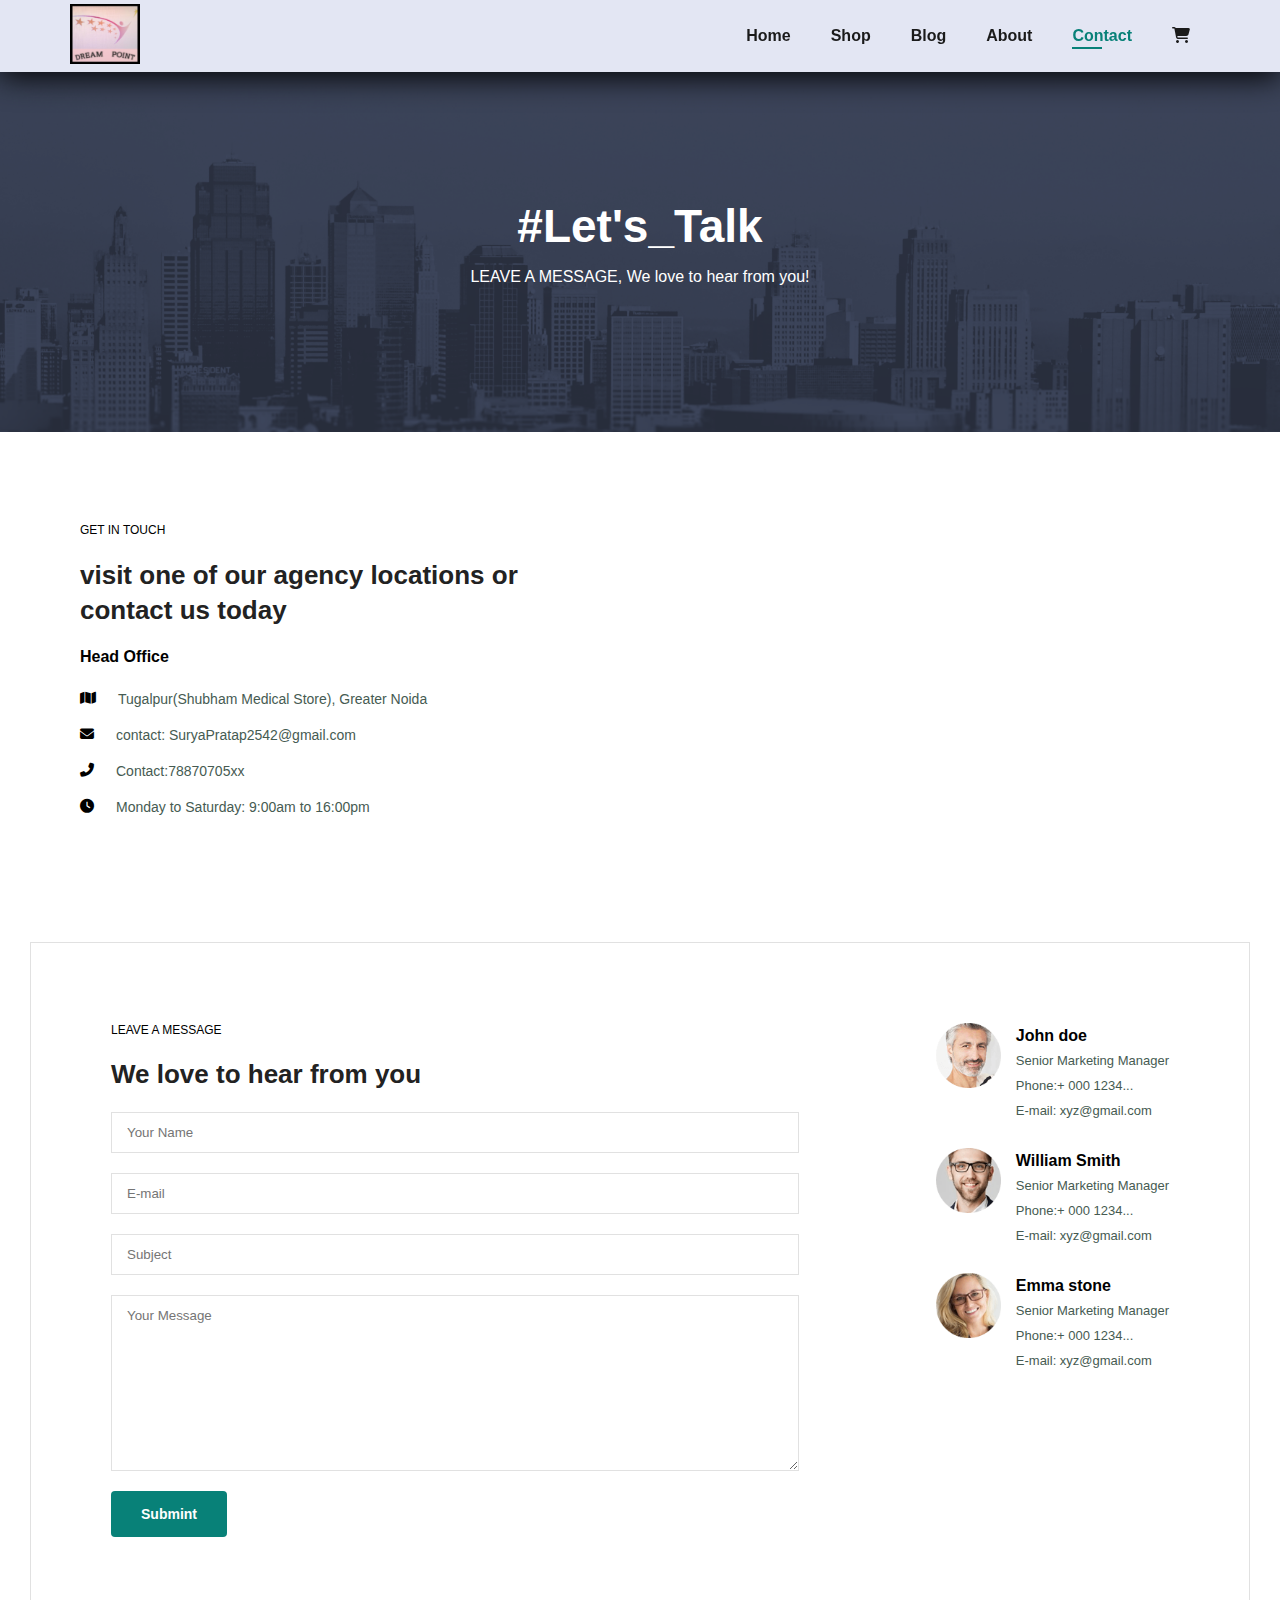
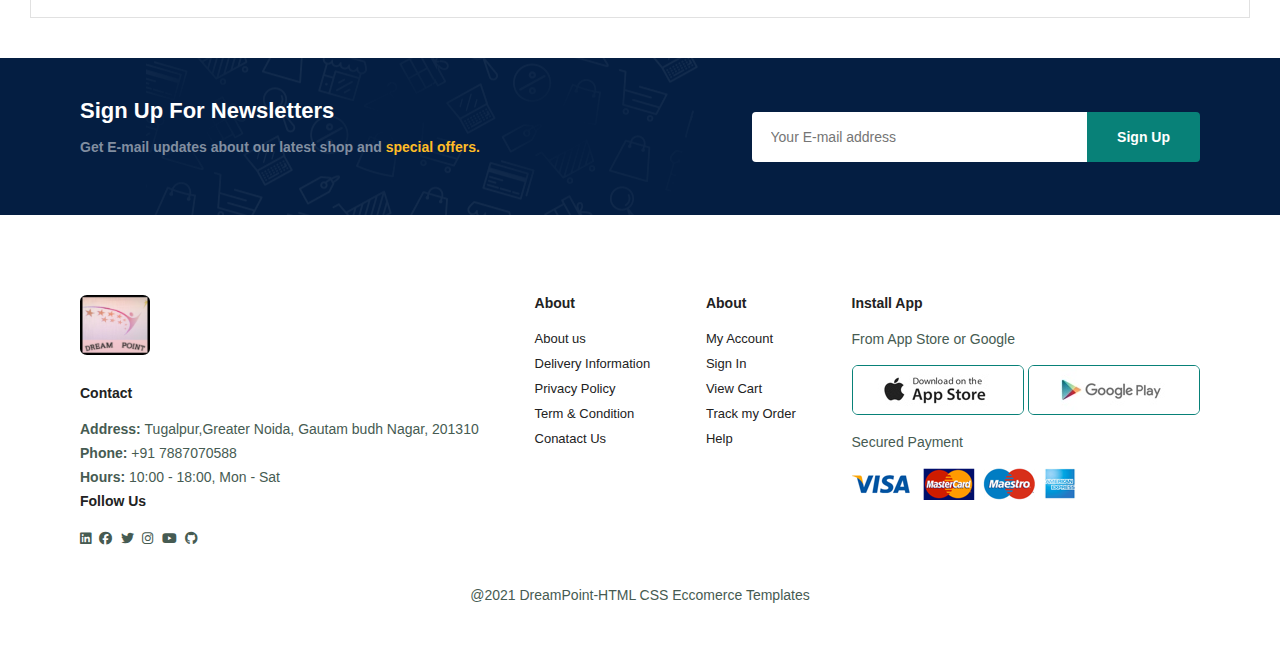
<file: contact.html>
<!DOCTYPE html>
<html lang="en">

<head>
    <meta charset="UTF-8">
    <meta http-equiv="X-UA-Compatible" content="IE=edge">
    <meta name="viewport" content="width=device-width, initial-scale=1.0">
    <title>My Eccomerce website</title>
    <link rel="stylesheet" href="style.css">
    <link rel="stylesheet" href="https://cdnjs.cloudflare.com/ajax/libs/font-awesome/6.1.2/css/all.min.css">
</head>

<body>
    <!-- Header start from here -->
    <section id="header">
        <a href="#"><img src="images/logod.jpg" width="70" height="60" class="logo" alt=""></a>
        <!-- Nav var Start-->
        <div>
            <ul id="navbar">
                <li><a href="index.html">Home</a></li>
                <li><a href="shop.html">Shop</a></li>
                <li><a href="blog.html">Blog</a></li>
                <li><a href="about.html">About</a></li>
                <li><a class="active" href="contact.html">Contact</a></li>
                <li id="lg-bag"><a href="cart.html"><i class="fa-solid fa-cart-shopping"></i></a></li>
                <a href="#" id="close"><i class="fa fa-times"></i></a>
            </ul>
        </div>
        <div id="mobile" class="mob">
            <a href="cart.html"><i class="fa-solid fa-cart-shopping"></i></a>
            <i id="bar" class="fas fa-outdent"></i>
        </div>
        <!-- Nav var End-->
    </section>
    <!-- Header End here -->

    <!-- Hero Scetion Start-->
    <section id="page-header" class="about-header">
        <h2>#Let's_Talk</h2>
        <p>LEAVE A MESSAGE, We love to hear from you!</p>
    </section>
    <!-- Hero Scetion End-->

    <!-- Contatc detail start here  -->
    <section id="contact-details" class="section-p1">
        <div class="details">
            <span>GET IN TOUCH</span>
            <h2>visit one of our agency locations or contact us today</h2>
            <h3>Head Office</h3>
            <div>
                <li>
                    <i class="fa fa-map"></i>
                    <p> Tugalpur(Shubham Medical Store), Greater Noida </p>
                </li>
                <li>
                    <i class="fa fa-envelope"></i>
                    <p>contact: SuryaPratap2542@gmail.com</p>
                </li>
                <li>
                    <i class="fa fa-phone-alt"></i>
                    <p> Contact:78870705xx </p>
                </li>
                <li>
                    <i class="fa fa-clock"></i>
                    <p> Monday to Saturday: 9:00am to 16:00pm</p>
                </li>
            </div>
        </div>
        <div class="map">
            <iframe
                src="https://www.google.com/maps/embed?pb=!1m18!1m12!1m3!1d3507.4656814023815!2d77.50093201461206!3d28.465519182484073!2m3!1f0!2f0!3f0!3m2!1i1024!2i768!4f13.1!3m3!1m2!1s0x390cc1d82771485d%3A0x166c328a604cd903!2sTugalpur%20Main%20Market%20Rd%2C%20Tugalpur%2C%20Greater%20Noida%2C%20Uttar%20Pradesh%20201310!5e0!3m2!1sen!2sin!4v1662063144810!5m2!1sen!2sin"
                width="600" height="450" style="border:0;" allowfullscreen="" loading="lazy"
                referrerpolicy="no-referrer-when-downgrade"></iframe>
        </div>
    </section>
    <!-- Contatc detail end here  -->

    <!-- Form details Start Here  -->
    <section id="form-details" class="section-p1">
        <form action="">
            <span>LEAVE A MESSAGE</span>
            <h2>We love to hear from you</h2>
            <input type="text" placeholder="Your Name">
            <input type="text" placeholder="E-mail">
            <input type="text" placeholder="Subject">
            <textarea name="" id="" cols="30" rows="10" placeholder="Your Message"></textarea>
            <button class="normal">Submint</button>
        </form>
        <div class="people">
            <div>
                <img src="images/people/1.png" alt="">
                <p><span>John doe</span>Senior Marketing Manager <br> Phone:+ 000 1234... <br> E-mail: xyz@gmail.com</p>
            </div>
            <div>
                <img src="images/people/2.png" alt="">
                <p><span>William Smith</span>Senior Marketing Manager <br> Phone:+ 000 1234... <br> E-mail: xyz@gmail.com</p>
            </div>
            <div>
                <img src="images/people/3.png" alt="">
                <p><span>Emma stone</span>Senior Marketing Manager <br> Phone:+ 000 1234... <br> E-mail: xyz@gmail.com</p>
            </div>
        </div>
    </section>
    <!-- Form details end Here  -->

    <!-- News Letters Start-->
    <section id="newsletter" class="section-p1 section-m1">
        <div class="newstext">
            <h4>Sign Up For Newsletters</h4>
            <p>Get E-mail updates about our latest shop and <span>special offers.</span> </p>
        </div>
        <div class="form">
            <input type="text" placeholder="Your E-mail address">
            <button class="normal">Sign Up</button>

        </div>
    </section>
    <!-- News Letters End-->

    <!-- Footer Start-->
    <footer class="section-p1">
        <div class="col">
            <img src="images/logod.jpg" width="70" height="60" class="logo" alt="">
            <h4>Contact</h4>
            <p><strong>Address: </strong> Tugalpur,Greater Noida, Gautam budh Nagar, 201310</p>
            <p><strong>Phone: </strong>+91 7887070588</p>
            <p><strong>Hours: </strong>10:00 - 18:00, Mon - Sat</p>
            <div class="follow">
                <h4>Follow Us</h4>
                <div class="icon">
                    <a href="https://www.linkedin.com/in/surya-pratap-singh-98a37b21b/"><i
                            class="fab fa-linkedin"></i></a>
                    <a href="https://www.facebook.com/profile.php?id=100029290171764"><i
                            class="fab fa-facebook"></i></a>
                    <a href="https://twitter.com/suryapratp788"><i class="fab fa-twitter"></i></a>
                    <a href="https://www.instagram.com/suryapratap6473/"><i class="fab fa-instagram"></i></a>
                    <a href="https://youtube.com/c/DreamPoint"><i class="fab fa-youtube"></i></a>
                    <a href="https://github.com/SuryaPratap2542"><i class="fab fa-github"></i></a>
                </div>
            </div>
        </div>
        <div class="col">
            <h4>About</h4>
            <a href="#">About us</a>
            <a href="#">Delivery Information</a>
            <a href="#">Privacy Policy</a>
            <a href="#">Term & Condition</a>
            <a href="#">Conatact Us</a>
        </div>
        <div class="col">
            <h4>About</h4>
            <a href="#">My Account</a>
            <a href="#">Sign In</a>
            <a href="#">View Cart</a>
            <a href="#">Track my Order</a>
            <a href="#">Help</a>
        </div>
        <div class="col install">
            <h4>Install App</h4>
            <p>From App Store or Google</p>
            <div class="row">
                <img src="images/pay/app.jpg" alt="">
                <img src="images/pay/play.jpg" alt="">
            </div>
            <p>Secured Payment</p>
            <img src="images/pay/pay.png" alt="">
        </div>
        <div class="copyright">
            <p>@2021 DreamPoint-HTML CSS Eccomerce Templates</p>
        </div>
    </footer>
    <!-- Footer End-->

    <script src="script.js"></script>
</body>

</html>
</file>
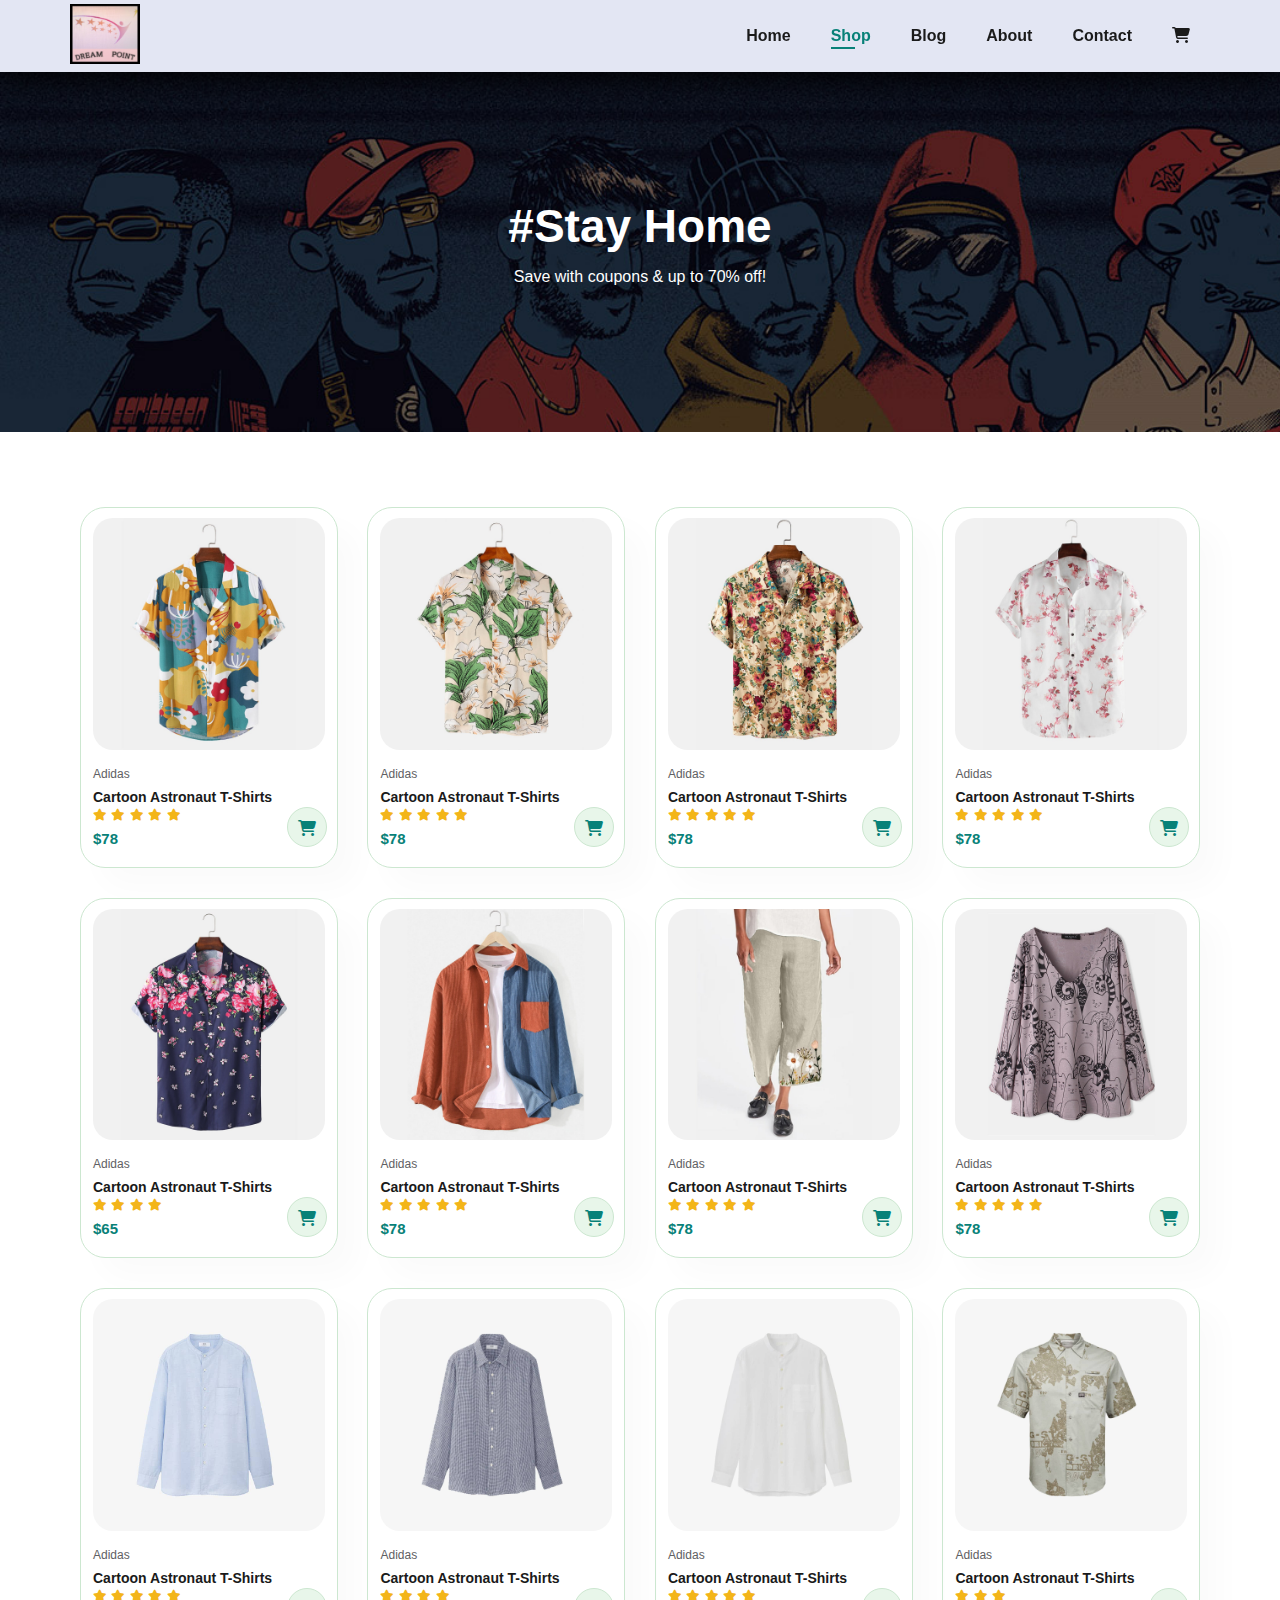
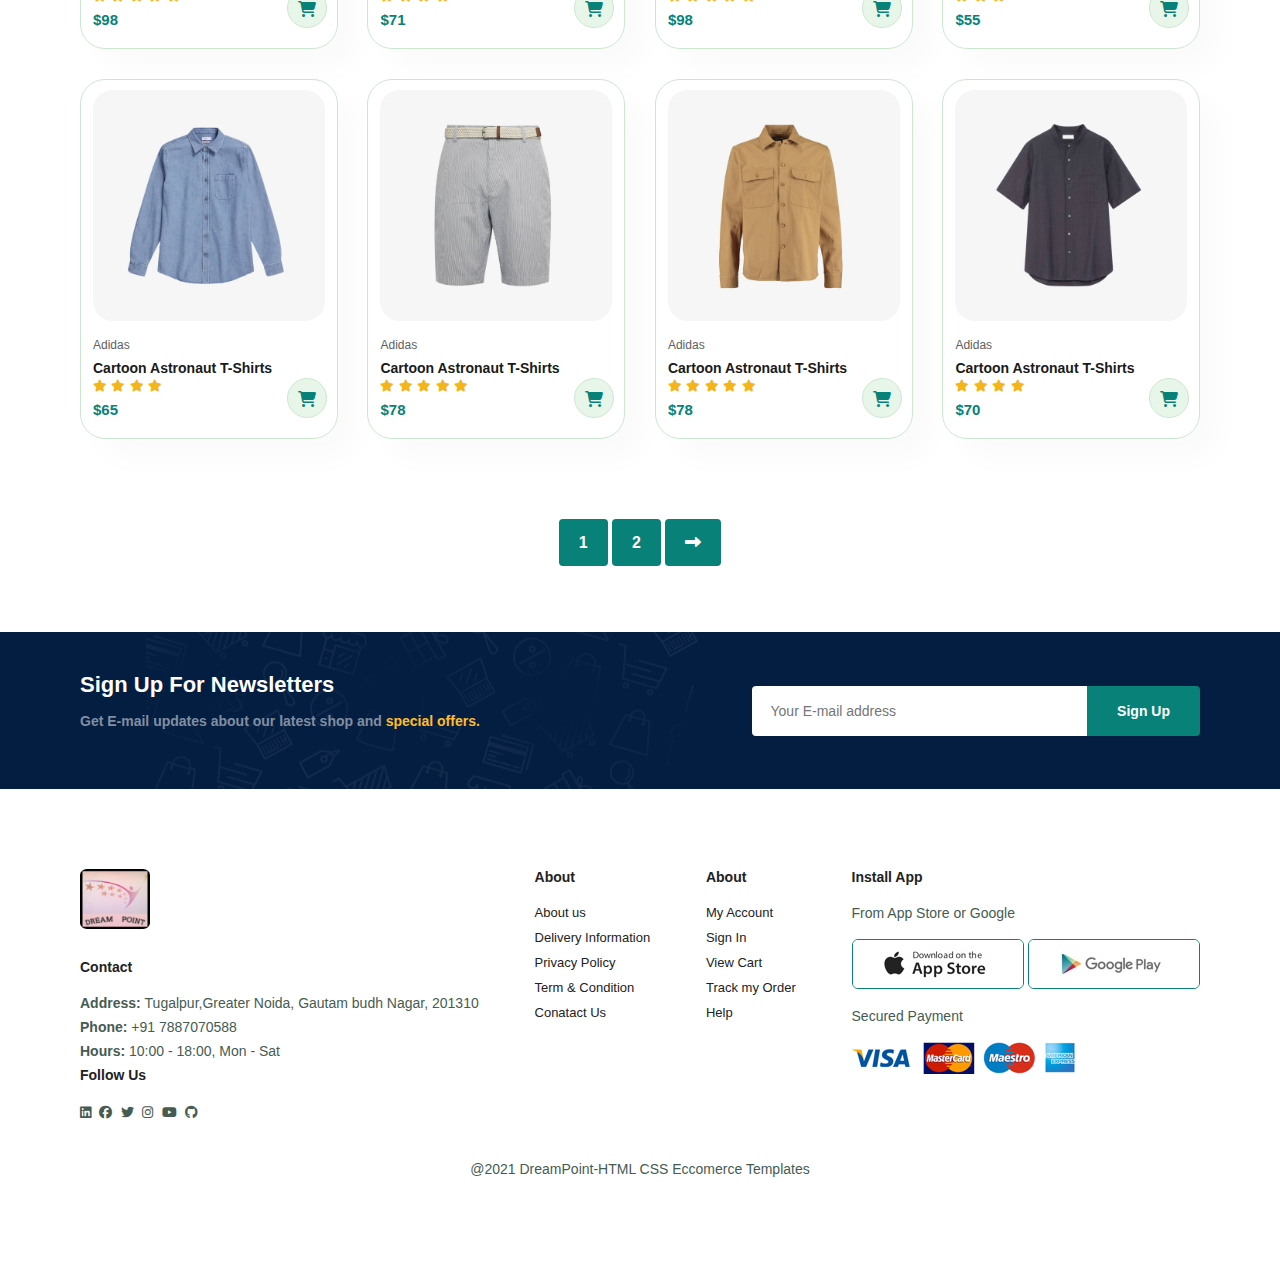
<file: shop.html>
<!DOCTYPE html>
<html lang="en">

<head>
    <meta charset="UTF-8">
    <meta http-equiv="X-UA-Compatible" content="IE=edge">
    <meta name="viewport" content="width=device-width, initial-scale=1.0">
    <title>My Eccomerce website</title>
    <link rel="stylesheet" href="style.css">
    <link rel="stylesheet" href="https://cdnjs.cloudflare.com/ajax/libs/font-awesome/6.1.2/css/all.min.css">
</head>

<body>
    <!-- Header start from here -->
    <section id="header">
        <a href="#"><img src="images/logod.jpg" width="70" height="60" class="logo" alt=""></a>
        <!-- Nav var Start-->
        <div>
            <ul id="navbar">
                <li><a  href="index.html">Home</a></li>
                <li><a class="active" href="shop.html">Shop</a></li>
                <li><a href="blog.html">Blog</a></li>
                <li><a href="about.html">About</a></li>
                <li><a href="contact.html">Contact</a></li>
                <li id="lg-bag"><a href="cart.html"><i class="fa-solid fa-cart-shopping"></i></a></li>
                <a href="#" id="close"><i class="fa fa-times"></i></a>
            </ul>
        </div>
        <div id="mobile" class="mob">
             <a href="cart.html"><i class="fa-solid fa-cart-shopping"></i></a>
             <i id="bar" class="fas fa-outdent"></i>
        </div>
        <!-- Nav var End-->
    </section>
    <!-- Header End here -->

    <!-- Hero Scetion Start-->
    <section id="page-header">
        <h2>#Stay Home</h2>
        <p>Save with coupons & up to 70% off!</p>
    </section>
    <!-- Hero Scetion End-->
    <!-- Featured Product Start -->
    <section id="product1" class="section-p1">
        <div class="pro-container">
            <div class="pro">
                <img src="images/products/f1.jpg" alt="">
                <div class="des">
                    <span>Adidas</span>
                    <h5>Cartoon Astronaut T-Shirts</h5>
                    <div class="star">
                        <i class="fas fa-star"></i>
                        <i class="fas fa-star"></i>
                        <i class="fas fa-star"></i>
                        <i class="fas fa-star"></i>
                        <i class="fas fa-star"></i>
                    </div>
                    <h4>$78</h4>
                </div>
                <a href="sproduct.html"><i class="fa-solid fa-cart-shopping cart"></i></a>
            </div>
            <div class="pro">
                <img src="images/products/f2.jpg" alt="">
                <div class="des">
                    <span>Adidas</span>
                    <h5>Cartoon Astronaut T-Shirts</h5>
                    <div class="star">
                        <i class="fas fa-star"></i>
                        <i class="fas fa-star"></i>
                        <i class="fas fa-star"></i>
                        <i class="fas fa-star"></i>
                        <i class="fas fa-star"></i>
                    </div>
                    <h4>$78</h4>
                </div>
                <a href="sproduct.html"><i class="fa-solid fa-cart-shopping cart"></i></a>
            </div>
            <div class="pro" >
                <img src="images/products/f3.jpg" alt="">
                <div class="des">
                    <span>Adidas</span>
                    <h5>Cartoon Astronaut T-Shirts</h5>
                    <div class="star">
                        <i class="fas fa-star"></i>
                        <i class="fas fa-star"></i>
                        <i class="fas fa-star"></i>
                        <i class="fas fa-star"></i>
                        <i class="fas fa-star"></i>
                    </div>
                    <h4>$78</h4>
                </div>
                <a href="sproduct.html"><i class="fa-solid fa-cart-shopping cart"></i></a>
            </div>
            <div class="pro" >
                <img src="images/products/f4.jpg" alt="">
                <div class="des">
                    <span>Adidas</span>
                    <h5>Cartoon Astronaut T-Shirts</h5>
                    <div class="star">
                        <i class="fas fa-star"></i>
                        <i class="fas fa-star"></i>
                        <i class="fas fa-star"></i>
                        <i class="fas fa-star"></i>
                        <i class="fas fa-star"></i>
                    </div>
                    <h4>$78</h4>
                </div>
                <a href="sproduct.html"><i class="fa-solid fa-cart-shopping cart"></i></a>
            </div>
            <div class="pro">
                <img src="images/products/f5.jpg" alt="">
                <div class="des">
                    <span>Adidas</span>
                    <h5>Cartoon Astronaut T-Shirts</h5>
                    <div class="star">
                        <i class="fas fa-star"></i>
                        <i class="fas fa-star"></i>
                        <i class="fas fa-star"></i>
                        <i class="fas fa-star"></i>
                    </div>
                    <h4>$65</h4>
                </div>
                <a href="#"><i class="fa-solid fa-cart-shopping cart"></i></a>
            </div>
            <div class="pro" >
                <img src="images/products/f6.jpg" alt="">
                <div class="des">
                    <span>Adidas</span>
                    <h5>Cartoon Astronaut T-Shirts</h5>
                    <div class="star">
                        <i class="fas fa-star"></i>
                        <i class="fas fa-star"></i>
                        <i class="fas fa-star"></i>
                        <i class="fas fa-star"></i>
                        <i class="fas fa-star"></i>
                    </div>
                    <h4>$78</h4>
                </div>
                <a href="#"><i class="fa-solid fa-cart-shopping cart"></i></a>
            </div>
            <div class="pro">
                <img src="images/products/f7.jpg" alt="">
                <div class="des">
                    <span>Adidas</span>
                    <h5>Cartoon Astronaut T-Shirts</h5>
                    <div class="star">
                        <i class="fas fa-star"></i>
                        <i class="fas fa-star"></i>
                        <i class="fas fa-star"></i>
                        <i class="fas fa-star"></i>
                        <i class="fas fa-star"></i>
                    </div>
                    <h4>$78</h4>
                </div>
                <a href="sproduct.html"><i class="fa-solid fa-cart-shopping cart"></i></a>
            </div>
            <div class="pro" >
                <img src="images/products/f8.jpg" alt="">
                <div class="des">
                    <span>Adidas</span>
                    <h5>Cartoon Astronaut T-Shirts</h5>
                    <div class="star">
                        <i class="fas fa-star"></i>
                        <i class="fas fa-star"></i>
                        <i class="fas fa-star"></i>
                        <i class="fas fa-star"></i>
                        <i class="fas fa-star"></i>
                    </div>
                    <h4>$78</h4>
                </div>
                <a href="#"  onclick="window.location.href='sproduct.html';"><i class="fa-solid fa-cart-shopping cart"></i></a>
            </div>
            <div class="pro">
                <img src="images/products/n1.jpg" alt="">
                <div class="des">
                    <span>Adidas</span>
                    <h5>Cartoon Astronaut T-Shirts</h5>
                    <div class="star">
                        <i class="fas fa-star"></i>
                        <i class="fas fa-star"></i>
                        <i class="fas fa-star"></i>
                        <i class="fas fa-star"></i>
                        <i class="fas fa-star"></i>
                    </div>
                    <h4>$98</h4>
                </div>
                <a href="#"  onclick="window.location.href='sproduct.html';" ><i class="fa-solid fa-cart-shopping cart"></i></a>
            </div>
            <div class="pro">
                <img src="images/products/n2.jpg" alt="">
                <div class="des">
                    <span>Adidas</span>
                    <h5>Cartoon Astronaut T-Shirts</h5>
                    <div class="star">
                        <i class="fas fa-star"></i>
                        <i class="fas fa-star"></i>
                        <i class="fas fa-star"></i>
                        <i class="fas fa-star"></i>
                    </div>
                    <h4>$71</h4>
                </div>
                <a href="#"  onclick="window.location.href='sproduct.html';"><i class="fa-solid fa-cart-shopping cart"></i></a>
            </div>
            <div class="pro">
                <img src="images/products/n3.jpg" alt="">
                <div class="des">
                    <span>Adidas</span>
                    <h5>Cartoon Astronaut T-Shirts</h5>
                    <div class="star">
                        <i class="fas fa-star"></i>
                        <i class="fas fa-star"></i>
                        <i class="fas fa-star"></i>
                        <i class="fas fa-star"></i>
                        <i class="fas fa-star"></i>
                    </div>
                    <h4>$98</h4>
                </div>
                <a href="#"><i class="fa-solid fa-cart-shopping cart"></i></a>
            </div>
            <div class="pro">
                <img src="images/products/n4.jpg" alt="">
                <div class="des">
                    <span>Adidas</span>
                    <h5>Cartoon Astronaut T-Shirts</h5>
                    <div class="star">
                        <i class="fas fa-star"></i>
                        <i class="fas fa-star"></i>
                        <i class="fas fa-star"></i>
                    </div>
                    <h4>$55</h4>
                </div>
                <a href="#"><i class="fa-solid fa-cart-shopping cart"></i></a>
            </div>
            <div class="pro">
                <img src="images/products/n5.jpg" alt="">
                <div class="des">
                    <span>Adidas</span>
                    <h5>Cartoon Astronaut T-Shirts</h5>
                    <div class="star">
                        <i class="fas fa-star"></i>
                        <i class="fas fa-star"></i>
                        <i class="fas fa-star"></i>
                        <i class="fas fa-star"></i>
                    </div>
                    <h4>$65</h4>
                </div>
                <a href="#"><i class="fa-solid fa-cart-shopping cart"></i></a>
            </div>
            <div class="pro">
                <img src="images/products/n6.jpg" alt="">
                <div class="des">
                    <span>Adidas</span>
                    <h5>Cartoon Astronaut T-Shirts</h5>
                    <div class="star">
                        <i class="fas fa-star"></i>
                        <i class="fas fa-star"></i>
                        <i class="fas fa-star"></i>
                        <i class="fas fa-star"></i>
                        <i class="fas fa-star"></i>
                    </div>
                    <h4>$78</h4>
                </div>
                <a href="#"><i class="fa-solid fa-cart-shopping cart"></i></a>
            </div>
            <div class="pro">
                <img src="images/products/n7.jpg" alt="">
                <div class="des">
                    <span>Adidas</span>
                    <h5>Cartoon Astronaut T-Shirts</h5>
                    <div class="star">
                        <i class="fas fa-star"></i>
                        <i class="fas fa-star"></i>
                        <i class="fas fa-star"></i>
                        <i class="fas fa-star"></i>
                        <i class="fas fa-star"></i>
                    </div>
                    <h4>$78</h4>
                </div>
                <a href="#"><i class="fa-solid fa-cart-shopping cart"></i></a>
            </div>
            <div class="pro">
                <img src="images/products/n8.jpg" alt="">
                <div class="des">
                    <span>Adidas</span>
                    <h5>Cartoon Astronaut T-Shirts</h5>
                    <div class="star">
                        <i class="fas fa-star"></i>
                        <i class="fas fa-star"></i>
                        <i class="fas fa-star"></i>
                        <i class="fas fa-star"></i>
                    </div>
                    <h4>$70</h4>
                </div>
                <a href="#"><i class="fa-solid fa-cart-shopping cart"></i></a>
            </div>
        </div>
    </section>
    <!-- Product1 End-->
    <!-- Paginantion Start here -->
    <section id="pagination" class="section-p1">
        <a href="#">1</a>
        <a href="#">2</a>
        <a href="#"><i class="fa fa-long-arrow-alt-right"></i></a>
    </section>
    <!-- Paginantion Start here -->
    <!-- News Letters Start-->
    <section id="newsletter" class="section-p1 section-m1">
        <div class="newstext">
            <h4>Sign Up For Newsletters</h4>
            <p>Get E-mail updates about our latest shop and <span>special offers.</span> </p>
        </div>
        <div class="form">
            <input type="text" placeholder="Your E-mail address">
            <button class="normal">Sign Up</button>

        </div>
    </section>
    <!-- News Letters End-->
    <!-- Footer Start-->
    <footer class="section-p1 section-m1">
        <div class="col">
            <img src="images/logod.jpg" width="70" height="60" class="logo" alt="">
            <h4>Contact</h4>
            <p><strong>Address: </strong> Tugalpur,Greater Noida, Gautam budh Nagar, 201310</p>
            <p><strong>Phone: </strong>+91 7887070588</p>
            <p><strong>Hours: </strong>10:00 - 18:00, Mon - Sat</p>
            <div class="follow">
                <h4>Follow Us</h4>
                <div class="icon">
                    <a href="https://www.linkedin.com/in/surya-pratap-singh-98a37b21b/"><i class="fab fa-linkedin"></i></a>
                    <a href="https://www.facebook.com/profile.php?id=100029290171764"><i class="fab fa-facebook"></i></a>
                    <a href="https://twitter.com/suryapratp788"><i class="fab fa-twitter"></i></a>
                    <a href="https://www.instagram.com/suryapratap6473/"><i class="fab fa-instagram"></i></a>   
                    <a href="https://youtube.com/c/DreamPoint"><i class="fab fa-youtube"></i></a>
                    <a href="https://github.com/SuryaPratap2542"><i class="fab fa-github"></i></a>
                </div>
            </div>
        </div>
        <div class="col">
            <h4>About</h4>
            <a href="#">About us</a>
            <a href="#">Delivery Information</a>
            <a href="#">Privacy Policy</a>
            <a href="#">Term & Condition</a>
            <a href="#">Conatact Us</a>
        </div>
        <div class="col">
            <h4>About</h4>
            <a href="#">My Account</a>
            <a href="#">Sign In</a>
            <a href="#">View Cart</a>
            <a href="#">Track my Order</a>
            <a href="#">Help</a>
        </div>
        <div class="col install">
            <h4>Install App</h4>
            <p>From App Store or Google</p>
            <div class="row">
                <img src="images/pay/app.jpg" alt="">
                <img src="images/pay/play.jpg" alt="">
            </div>
            <p>Secured Payment</p>
            <img src="images/pay/pay.png" alt="">
        </div>
        <div class="copyright">
            <p>@2021 DreamPoint-HTML CSS Eccomerce Templates</p>
        </div>
    </footer>
    <!-- Footer End-->
    <script src="script.js"></script>
</body>

</html>
</file>
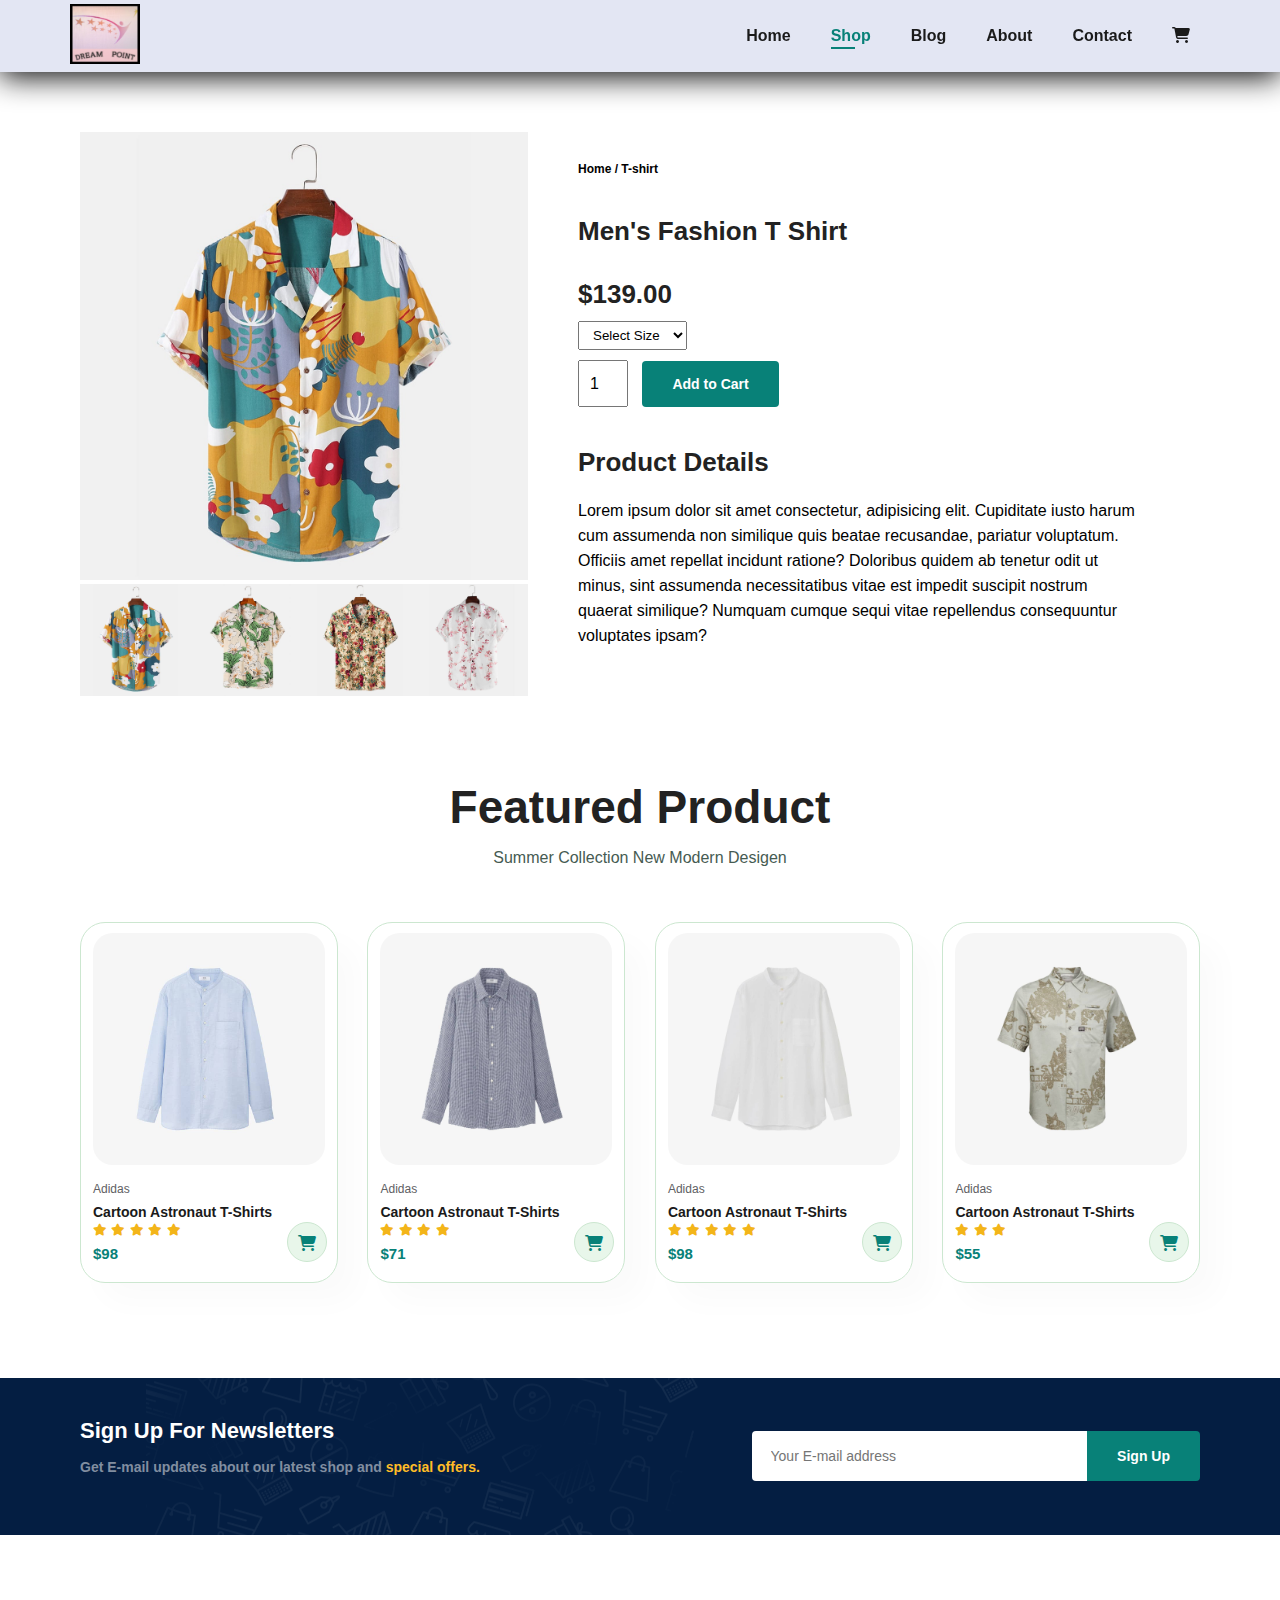
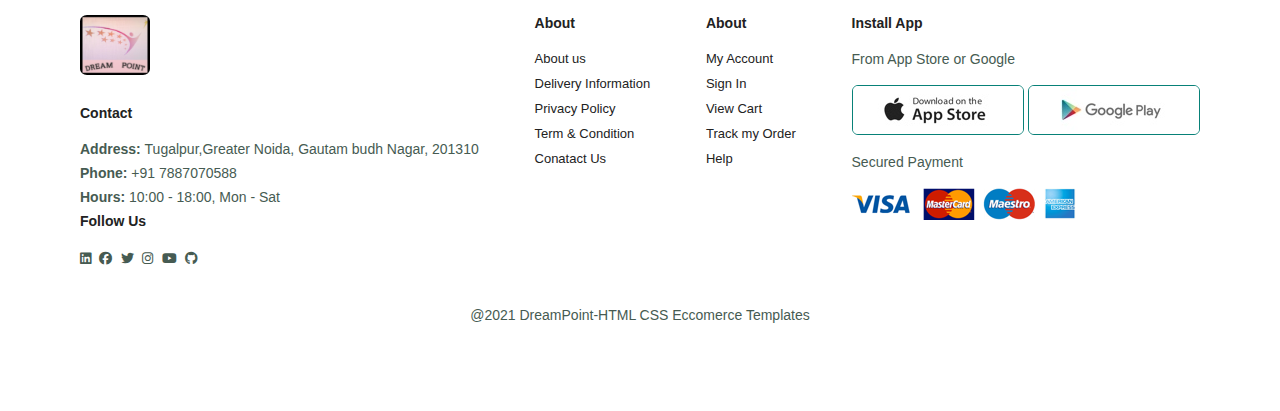
<file: sproduct.html>
<!DOCTYPE html>
<html lang="en">

<head>
    <meta charset="UTF-8">
    <meta http-equiv="X-UA-Compatible" content="IE=edge">
    <meta name="viewport" content="width=device-width, initial-scale=1.0">
    <title>My Eccomerce website</title>
    <link rel="stylesheet" href="style.css">
    <link rel="stylesheet" href="https://cdnjs.cloudflare.com/ajax/libs/font-awesome/6.1.2/css/all.min.css">
</head>

<body>
    <!-- Header start from here -->
    <section id="header">
        <a href="#"><img src="images/logod.jpg" width="70" height="60" class="logo" alt=""></a>
        <!-- Nav var Start-->
        <div>
            <ul id="navbar">
                <li><a href="index.html">Home</a></li>
                <li><a class="active" href="shop.html">Shop</a></li>
                <li><a href="blog.html">Blog</a></li>
                <li><a href="about.html">About</a></li>
                <li><a href="contact.html">Contact</a></li>
                <li id="lg-bag"><a href="cart.html"><i class="fa-solid fa-cart-shopping"></i></a></li>
                <a href="#" id="close"><i class="fa fa-times"></i></a>
            </ul>
        </div>
        <div id="mobile" class="mob">
            <a href="cart.html"><i class="fa-solid fa-cart-shopping"></i></a>
            <i id="bar" class="fas fa-outdent"></i>
        </div>
        <!-- Nav var End-->
    </section>
    <!-- Header End here -->
    <!-- Product Details -->
    <section id="prodeatils" class="section-p1">
        <div class="single-pro-image">
            <img src="images/products/f1.jpg" width="100%" id="MainImg" alt="">
            <div class="small-img-group">
                <div class="small-img-col">
                    <img src="images/products/f1.jpg" width="100%" class="small-img" alt="">
                </div>
                <div class="small-img-col">
                    <img src="images/products/f2.jpg" width="100%" class="small-img" alt="">
                </div>
                <div class="small-img-col">
                    <img src="images/products/f3.jpg" width="100%" class="small-img" alt="">
                </div>
                <div class="small-img-col">
                    <img src="images/products/f4.jpg" width="100%" class="small-img" alt="">
                </div>
            </div>
        </div>
        <div class="single-pro-details">
            <h6>Home / T-shirt</h6>
            <h4>Men's Fashion T Shirt </h4>
            <h2>$139.00</h2>
            <select>
                <option>Select Size</option>
                <option>XL</option>
                <option>XML</option>
                <option>Small</option>
                <option>Large</option>
            </select>
            <input type="number" value="1">
            <button class="normal">Add to Cart</button>
            <h4>Product Details</h4>
            <span>Lorem ipsum dolor sit amet consectetur, adipisicing elit. Cupiditate iusto harum cum assumenda non
                similique quis beatae recusandae, pariatur voluptatum. Officiis amet repellat incidunt ratione?
                Doloribus quidem ab tenetur odit ut minus, sint assumenda necessitatibus vitae est impedit suscipit
                nostrum quaerat similique? Numquam cumque sequi vitae repellendus consequuntur voluptates
                ipsam?</span>
        </div>
    </section>
    <!-- Product2 Start-->
    <section id="product1" class="section-p1">
        <h2>Featured Product</h2>
        <p>Summer Collection New Modern Desigen</p>
        <div class="pro-container">
            <div class="pro">
                <img src="images/products/n1.jpg" alt="">
                <div class="des">
                    <span>Adidas</span>
                    <h5>Cartoon Astronaut T-Shirts</h5>
                    <div class="star">
                        <i class="fas fa-star"></i>
                        <i class="fas fa-star"></i>
                        <i class="fas fa-star"></i>
                        <i class="fas fa-star"></i>
                        <i class="fas fa-star"></i>
                    </div>
                    <h4>$98</h4>
                </div>
                <a href="#"><i class="fa-solid fa-cart-shopping cart"></i></a>
            </div>
            <div class="pro">
                <img src="images/products/n2.jpg" alt="">
                <div class="des">
                    <span>Adidas</span>
                    <h5>Cartoon Astronaut T-Shirts</h5>
                    <div class="star">
                        <i class="fas fa-star"></i>
                        <i class="fas fa-star"></i>
                        <i class="fas fa-star"></i>
                        <i class="fas fa-star"></i>
                    </div>
                    <h4>$71</h4>
                </div>
                <a href="#"><i class="fa-solid fa-cart-shopping cart"></i></a>
            </div>
            <div class="pro">
                <img src="images/products/n3.jpg" alt="">
                <div class="des">
                    <span>Adidas</span>
                    <h5>Cartoon Astronaut T-Shirts</h5>
                    <div class="star">
                        <i class="fas fa-star"></i>
                        <i class="fas fa-star"></i>
                        <i class="fas fa-star"></i>
                        <i class="fas fa-star"></i>
                        <i class="fas fa-star"></i>
                    </div>
                    <h4>$98</h4>
                </div>
                <a href="#"><i class="fa-solid fa-cart-shopping cart"></i></a>
            </div>
            <div class="pro">
                <img src="images/products/n4.jpg" alt="">
                <div class="des">
                    <span>Adidas</span>
                    <h5>Cartoon Astronaut T-Shirts</h5>
                    <div class="star">
                        <i class="fas fa-star"></i>
                        <i class="fas fa-star"></i>
                        <i class="fas fa-star"></i>
                    </div>
                    <h4>$55</h4>
                </div>
                <a href="#"><i class="fa-solid fa-cart-shopping cart"></i></a>
            </div>
        </div>
    </section>
    <!-- Product2 End-->
    <!-- Product Details -->

    <!-- News Letters Start-->
    <section id="newsletter" class="section-p1 section-m1">
        <div class="newstext">
            <h4>Sign Up For Newsletters</h4>
            <p>Get E-mail updates about our latest shop and <span>special offers.</span> </p>
        </div>
        <div class="form">
            <input type="text" placeholder="Your E-mail address">
            <button class="normal">Sign Up</button>

        </div>
    </section>
    <!-- News Letters End-->
    <!-- Footer Start-->
    <footer class="section-p1 section-m1">
        <div class="col">
            <img src="images/logod.jpg" width="70" height="60" class="logo" alt="">
            <h4>Contact</h4>
            <p><strong>Address: </strong> Tugalpur,Greater Noida, Gautam budh Nagar, 201310</p>
            <p><strong>Phone: </strong>+91 7887070588</p>
            <p><strong>Hours: </strong>10:00 - 18:00, Mon - Sat</p>
            <div class="follow">
                <h4>Follow Us</h4>
                <div class="icon">
                    <a href="https://www.linkedin.com/in/surya-pratap-singh-98a37b21b/"><i
                            class="fab fa-linkedin"></i></a>
                    <a href="https://www.facebook.com/profile.php?id=100029290171764"><i
                            class="fab fa-facebook"></i></a>
                    <a href="https://twitter.com/suryapratp788"><i class="fab fa-twitter"></i></a>
                    <a href="https://www.instagram.com/suryapratap6473/"><i class="fab fa-instagram"></i></a>
                    <a href="https://youtube.com/c/DreamPoint"><i class="fab fa-youtube"></i></a>
                    <a href="https://github.com/SuryaPratap2542"><i class="fab fa-github"></i></a>
                </div>
            </div>
        </div>
        <div class="col">
            <h4>About</h4>
            <a href="#">About us</a>
            <a href="#">Delivery Information</a>
            <a href="#">Privacy Policy</a>
            <a href="#">Term & Condition</a>
            <a href="#">Conatact Us</a>
        </div>
        <div class="col">
            <h4>About</h4>
            <a href="#">My Account</a>
            <a href="#">Sign In</a>
            <a href="#">View Cart</a>
            <a href="#">Track my Order</a>
            <a href="#">Help</a>
        </div>
        <div class="col install">
            <h4>Install App</h4>
            <p>From App Store or Google</p>
            <div class="row">
                <img src="images/pay/app.jpg" alt="">
                <img src="images/pay/play.jpg" alt="">
            </div>
            <p>Secured Payment</p>
            <img src="images/pay/pay.png" alt="">
        </div>
        <div class="copyright">
            <p>@2021 DreamPoint-HTML CSS Eccomerce Templates</p>
        </div>
    </footer>
    <!-- Footer End-->
    <!-- Some Java Script code -->
    <script>
            var MainImg = document.getElementById("MainImg");
            var smallimg=document.getElementsByClassName("small-img");

            // If any one click on small img it will convret in large
            smallimg[0].onclick=function(){
                MainImg.src=smallimg[0].src;
            }
            smallimg[1].onclick=function(){
                MainImg.src=smallimg[1].src;
            }
            smallimg[2].onclick=function(){
                MainImg.src=smallimg[2].src;
            }
            smallimg[3].onclick=function(){
                MainImg.src=smallimg[3].src;
            }
    </script>

    <script src="script.js"></script>
</body>

</html>
</file>
<file: style.css>
@import url('https://fonts.googleapis.com/css2?family=Clicker+Script&family=Poppins:wght@100;200;300;400;500;600;700;800;900&display=swap');

* {
    margin: 0;
    padding: 0;
    box-sizing: border-box;
    font-family: 'Spartan', sans-serif;
}

h1 {
    font-size: 50px;
    line-height: 64px;
    color: #222;
}

h2 {
    font-size: 46px;
    line-height: 54px;
    color: #222;
}

h4 {
    font-size: 20px;
    color: #222;
}

h6 {
    font-weight: 50px;
    font-size: 12px;
}

p {
    font-size: 16px;
    color: #465b52;
    margin: 15px 0 20px 0;
}

.section-p1 {
    padding: 40px 80px;
}

.section-m1 {
    margin: 40px 0;
}

button.normal {
    font-size: 14px;
    font-weight: 600;
    padding: 15px 30px;
    color: #000;
    background-color: #fff;
    border-radius: 4px;
    cursor: pointer;
    border: none;
    outline: none;
    transition: 0.2s;
}

button.white {
    font-size: 13px;
    font-weight: 600;
    padding: 11px 18px;
    color: #fff;
    background-color: transparent;
    border: 1px solid #fff;
    cursor: pointer;
    outline: none;
    transition: 0.2s;
}

body {
    width: 100%;
}

/*Header */
#header {
    display: flex;
    align-items: center;
    justify-content: space-between;
    padding: 4px 70px;
    background-color: #E3E6F3;
    box-shadow: 0 5px 30px rgba(0, 0, 0, 0.96);
    z-index: 999;
    position: sticky;
    top: 0;
    left: 0;

}

#navbar {
    display: flex;
    align-items: center;
    justify-content: center;
}

#navbar li {
    list-style: none;
    padding: 0 20px;
    position: relative;
}

#navbar li a {
    text-decoration: none;
    font-size: 16px;
    font-weight: 600;
    color: #1a1a1a;
    transition: 0.3s ease;
}

#navbar li a:hover,
#navbar li a.active {
    color: #088178;
}

#navbar li a.active::after,
#navbar li a:hover::after {
    content: "";
    width: 30%;
    height: 2px;
    background: #088178;
    position: absolute;
    bottom: -4px;
    left: 20px;
}

#mobile {
    display: none;
    align-items: center;
}

#close {
    display: none;
}

/* Home Page */
#hero {
    background-image: url("images/herog.jpg");
    height: 90vh;
    width: 100%;
    background-size: cover;
    background-position: top 25% right 0;
    padding: 0 80px;
    display: flex;
    flex-direction: column;
    align-items: flex-start;
    justify-content: center;
}

#hero h4 {
    padding-bottom: 15px;
}

#hero h1 {
    color: #088178;
}

#hero button {
    background-image: url("images/button.png");
    background-color: transparent;
    color: #088178;
    border: 0;
    padding: 14px 80px 14px 65px;
    background-repeat: no-repeat;
    cursor: pointer;
    font-weight: 700;
    font-size: 15px;

}

#feature {
    display: flex;
    align-items: center;
    justify-content: space-between;
    flex-wrap: wrap;
}

#feature .fe-box {
    width: 180px;
    text-align: center;
    padding: 25px 15px;
    box-shadow: 20px 20px 34px rgba(0, 0, 0, 0.03);
    border: 1px solid #cce7d0;
    border-radius: 4px;
    margin: 15px 0;
}

#feature .fe-box:hover {
    box-shadow: 10px 10px 54px rgba(70, 62, 221, 0.1);
}

#feature .fe-box img {
    width: 100%;
    margin-bottom: 10px;
}

#feature .fe-box h6 {
    display: inline-block;
    padding: 9px 8px 6px 8px;
    line-height: 1;
    border-radius: 4px;
    color: #088178;
    background-color: #fddde4;
}

#feature .fe-box:nth-child(2) h6 {
    background-color: #cdebbc;
}

#feature .fe-box:nth-child(3) h6 {
    background-color: #6e95c1;
}

#feature .fe-box:nth-child(4) h6 {
    background-color: #dbac73;
}

#feature .fe-box:nth-child(5) h6 {
    background-color: #d496d3;
}

#feature .fe-box:nth-child(6) h6 {
    background-color: #cda9af;
}

/* Featured Product */
#product1 {
    text-align: center;
}

#product1 .pro-container {
    display: flex;
    justify-content: space-between;
    padding-top: 20px;
    flex-wrap: wrap;
}

#product1 .pro {
    width: 23%;
    min-width: 250px;
    padding: 10px 12px;
    border: 1px solid #cce7d0;
    border-radius: 25px;
    cursor: pointer;
    box-shadow: 20px 20px 30px rgba(0, 0, 0, 0.02);
    margin: 15px 0;
    transition: 0.2s ease;
    position: relative;
}

#product1 .pro:hover {
    box-shadow: 20px 20px 30px rgba(0, 0, 0, 0.06);
}

#product1 .pro img {
    width: 100%;
    border-radius: 20px;
}

#product1 .pro .des {
    text-align: start;
    padding: 10px 0;
}

#product1 .pro .des span {
    color: #606063;
    font-size: 12px;
}

#product1 .pro .des h5 {
    padding-top: 7px;
    color: #1a1a1a;
    font-size: 14px;
}

#product1 .pro .des i {
    font-size: 12px;
    color: rgb(243, 181, 25);
}

#product1 .pro .des h4 {
    padding-top: 7px;
    font-size: 15px;
    font-weight: 700;
    color: #088178;
}

#product1 .pro .cart {
    width: 40px;
    height: 40px;
    line-height: 40px;
    border-radius: 50px;
    background-color: #e8f6ea;
    /* font-weight:500 ; */
    color: #088178;
    border: 1px solid #cce7d0;
    position: absolute;
    bottom: 20px;
    right: 10px;
}

/* Banner Start */
#banner {
    display: flex;
    flex-direction: column;
    justify-content: center;
    align-items: center;
    text-align: center;
    background-image: url("images/banner/b2.jpg");
    width: 100%;
    height: 40vh;
    background-size: cover;
    background-position: center;
}

#banner h4 {
    color: #fff;
    font-size: 30px;

}

#banner h2 {
    color: #fff;
    font-size: 30px;
    padding: 10px 0;

}

#banner h2 span {
    color: rgb(222, 13, 13);
}

#banner button:hover {
    background-color: #088178;
    color: #fff;
}

/* Banner 2 */
#sm-banner .banner-box {
    display: flex;
    flex-direction: column;
    justify-content: center;
    align-items: flex-start;
    background-image: url("images/banner/b17.jpg");
    min-width: 540px;
    height: 45vh;
    background-size: cover;
    background-position: center;
    padding: 30px;

}

#sm-banner {
    display: flex;
    justify-content: space-between;
    flex-wrap: wrap;
}

#sm-banner h4 {
    color: #fff;
    font-size: 20px;
    font-weight: 300;
}

#sm-banner h2 {
    color: #fff;
    font-size: 28px;
    font-weight: 800;
}

#sm-banner span {
    color: #fff;
    font-size: 14px;
    font-weight: 800;
    padding-bottom: 15px;
}

#sm-banner .banner-box:hover button {
    background-color: #088178;
    color: rgb(254, 254, 254);
}

#sm-banner .banner-box-2 {
    background-image: url(images/banner/b10.jpg);
}

/* Banner3 */
#banner3 .banner-box {
    display: flex;
    flex-direction: column;
    justify-content: center;
    align-items: flex-start;
    background-image: url("images/banner/b7.jpg");
    min-width: 30%;
    height: 30vh;
    background-size: cover;
    background-position: center;
    padding: 20px;
    margin-bottom: 20px;
}

#banner3 {
    display: flex;
    justify-content: space-between;
    flex-wrap: wrap;
    padding: 0 80px;
}

#banner3 h2 {
    color: #fff;
    font-weight: 900;
    font-size: 22px;
}

#banner3 h3 {
    color: #ec544e;
    font-weight: 800;
    font-size: 15px;
}

#banner3 .banner-box2 {
    background-image: url("images/banner/b4.jpg");
}

#banner3 .banner-box3 {
    background-image: url("images/banner/b18.jpg");
}

/* News Letter */
#newsletter {
    display: flex;
    justify-content: space-between;
    flex-wrap: wrap;
    align-items: center;
    background-image: url(images/banner//b14.png);
    background-repeat: no-repeat;
    background-position: 20% 30%;
    background-color: #041e42;
}

#newsletter p {
    font-size: 14px;
    font-weight: 600;
    color: #818ea0;
}

#newsletter h4 {
    font-size: 22px;
    font-weight: 700;
    color: #fff;
}

#newsletter p span {
    color: #ffbd27;
}

#newsletter .form {
    display: flex;
    width: 40%;
}

#newsletter input {
    height: 3.125rem;
    padding: 0 1.25em;
    font-size: 14px;
    width: 100%;
    border: 1px solid transparent;
    border-radius: 4px;
    outline: none;
    border-top-right-radius: 0;
    border-bottom-right-radius: 0;
}

#newsletter button {
    background-color: #088178;
    color: #fff;
    white-space: nowrap;
    border-top-left-radius: 0;
    border-bottom-left-radius: 0;
}

#newsletter button:hover {
    background-color: #c83f2f;
    color: #fff;
}

footer {
    display: flex;
    flex-wrap: wrap;
    justify-content: space-between;
}

footer .col {
    display: flex;
    flex-direction: column;
    align-items: flex-start;
    margin-bottom: 20px;
}

footer .col .logo {
    border-radius: 10%;
    margin-bottom: 30px;
}

footer h4 {
    font-size: 14px;
    padding-bottom: 20px;
}

footer p {
    font-size: 14px;
    margin: 0 0 8px 0;
}

footer a {
    font-size: 13px;
    text-decoration: none;
    color: #222;
    margin-bottom: 10px;
}

footer .follow {
    margin-bottom: 20px;
}

footer .follow i {
    color: #465b52;
    padding-right: 4px;
    cursor: pointer;
}

footer .install .row img {
    border: 1px solid #088178;
    border-radius: 6px;
}

footer .install img {
    margin: 10px 0 15px 0;
}

footer .follow i:hover,
footer a:hover {
    color: #088178;
}

footer .copyright {
    width: 100%;
    text-align: center;
}

/* Shop -page */

#page-header {
    background-image: url("images/banner/b1.jpg");
    width: 100%;
    height: 40vh;
    background-size: cover;
    display: flex;
    justify-content: center;
    text-align: center;
    flex-direction: column;
    padding: 14px;
}

#page-header h2,
#page-header p {
    color: #fff;
}

#pagination {
    text-align: center;
}

#pagination a {
    text-decoration: none;
    background-color: #088178;
    padding: 15px 20px;
    border-radius: 4px;
    color: #fff;
    font-weight: 600;
}

#pagination a i {
    font-size: 16px;
    font-weight: 600;

}

/* Single Product */
#prodeatils {
    display: flex;
    margin-top: 20px;
}

#prodeatils .single-pro-image {
    width: 40%;
    margin-right: 50px;
}

.small-img-group {
    display: flex;
    justify-content: space-between;
}

.small-img-col {
    flex: 24%;
    cursor: pointer;
}

#prodeatils .single-pro-details {
    width: 50%;
    padding-top: 30px;
}

#prodeatils .single-pro-details h4 {
    padding: 40px 0 20px 0;
    font-size: 26px;
}

#prodeatils .single-pro-details h2 {
    font-size: 26px;
}

#prodeatils .single-pro-details select {
    display: block;
    padding: 5px 10px;
    margin-bottom: 10px;
}

#prodeatils .single-pro-details input {
    width: 50px;
    height: 47px;
    padding-left: 10px;
    font-size: 16px;
    margin-right: 10px;
}

#prodeatils .single-pro-details input:focus {
    outline: none;
}

#prodeatils .single-pro-details button {
    background-color: #088178;
    color: #fff;
}

#prodeatils .single-pro-details span {
    line-height: 25px;
}

/* Blog Page */
#page-header.blog-header {
    background-image: url("images/banner/b19.jpg");
}

#blog {
    padding: 150px 150px 0 150px;
}

#blog .blog-box {
    display: flex;
    align-items: center;
    width: 100%;
    position: relative;
    padding-bottom: 90px;
}

#blog .blog-img {
    width: 50%;
    margin-right: 40px;
}

#blog img {
    width: 100%;
    height: 300px;
    object-fit: cover;
}

#blog .blog-details {
    width: 50%;

}

#blog .blog-details a {
    text-decoration: none;
    font-size: 11px;
    color: #000;
    font-weight: 700;
    position: relative;
    transition: 0.3s;
}

#blog .blog-details a::after {
    content: "";
    width: 50px;
    height: 1px;
    background-color: #000;
    position: absolute;
    top: 4px;
    right: -60px;
}

#blog .blog-details a:hover {
    color: #088178;

}

#blog .blog-details a:hover::after {
    background-color: #088178;
}

#blog .blog-box h1 {
    position: absolute;
    top: -40px;
    left: 0;
    font-size: 70px;
    font-weight: 700;
    color: #c9cbce;
    z-index: -9;
}


/* About Page */
#page-header.about-header {
    background-image: url("images/about/banner.png");
}

#about-head {
    display: flex;
    align-items: center;
}

#about-head img {
    width: 50%;
    height: auto;
}

#about-head div {
    padding-left: 40px;
}

#about-app {
    text-align: center;
}

#about-app .video {
    width: 70%;
    height: 100%;
    margin: 30px auto 0 auto;

}

#about-app .video video {
    width: 100%;
    height: 100%;
    border-radius: 20px;

}

/* Contact Page */

#contact-details {
    display: flex;
    align-items: center;
    justify-content: space-between;
}

#contact-details .details {
    width: 40%;
}

#contact-details .details span,
#form-details form span {
    font-size: 12px;
}

#contact-details .details h2,
#form-details form h2 {
    font-size: 26px;
    line-height: 35px;
    padding: 20px 0;
}

#contact-details .details h3 {
    font-size: 16px;
    padding-bottom: 15px;
}

#contact-details .details li {
    list-style: none;
    display: flex;
    padding: 10px 0;
}

#contact-details .details li i {
    font-size: 14px;
    padding-right: 22px;
}

#contact-details .details li p {
    margin: 0;
    font-size: 14px;
}

#contact-details .map {
    width: 55%;
    height: 400px;
}

#contact-details .map iframe {
    width: 100%;
    height: 1005;
}

#form-details {
    display: flex;
    /* flex-direction: row; */
    justify-content: space-between;
    margin: 30px;
    padding: 80px;
    border: 1px solid #e1e1e1;
}

#form-details form {
    width: 65%;
    display: flex;
    flex-direction: column;
    align-items: flex-start;
}

#form-details form input,
#form-details form textarea {
    width: 100%;
    padding: 12px 15px;
    outline: none;
    margin-bottom: 20px;
    border: 1px solid #e1e1e1;
}

#form-details form button {
    background-color: #088178;
    color: #fff;
}

#form-details .people div {
    padding-bottom: 25px;
    display: flex;
    align-items: flex-start;
}

#form-details .people div img {
    width: 65px;
    height: 65px;
    object-fit: cover;
    margin-right: 15px;
}

#form-details .people div p {
    margin: 0;
    font-size: 13px;
    line-height: 25px;
}

#form-details .people div p span {
    display: block;
    font-size: 16px;
    font-weight: 600;
    color: #000;
}


/* Cart Page  */
#cart{
    overflow-x: auto;
}
#cart table {
    width: 100%;
    border-collapse: collapse;
    table-layout: fixed;
    white-space: nowrap;
}

#cart table img {
    width: 70%;
}

#cart table td:nth-child(1) {
    width: 100px;
    text-align: center;
}
#cart table td:nth-child(2) {
    width: 150px;
    text-align: center;
}
#cart table td:nth-child(3) {
    width: 250px;
    text-align: center;
}
#cart table td:nth-child(4),
#cart table td:nth-child(5),
#cart table td:nth-child(6) {
    width: 150px;
    text-align: center;
}
#cart table td:nth-child(5) input {
    width: 70px;
    padding: 10px 5px 10px 15px;
}
#cart table thead{
    border: 1px solid #e2e9e1;
    border-left: none;
    border-right: none;
}
#cart table thead td {
    font-weight: 700;
    text-transform: uppercase;
    font-size: 13px;
    padding: 18px 0;
}
#cart table tbody  tr td{
    padding-top: 15px;
}
#cart table tbody td {
    font-size: 13px;
}
#cart-add{
    display: flex;
    flex-wrap: wrap;
    justify-content: space-between;
}
#coupon {
    width: 50%;
    margin-bottom: 30px;
}
#coupon h3,
#subtotal h3 {
    padding-bottom: 15px;
}
#coupon input {
    padding:10px 20px;
    outline: none;
    width: 60%;
    /* margin-top: 15px; */
    margin-right: 10px;
    border: 1px solid #e2e9e1;
}
#coupon button,
#subtotal button {
    background-color: #088178;
    color: #fff;
    padding: 12px 20px;
}
#subtotal {
    width: 50%;
    margin-bottom: 30px;
    border: 1px solid #e2e9e1;
    padding: 30px;
}
#subtotal table {
    border-collapse: collapse;
    width: 100%;
    margin-bottom: 20px;
}
#subtotal table td {
    width: 50%;
    border: 1px solid #e2e1e1;
    padding: 10px;
    font-size: 13px;
}




/* Start Media Query */
@media (max-width:799px) {
    .section-p1 {
        padding: 40px 40px;
    }

    #navbar {
        display: flex;
        flex-direction: column;
        align-items: flex-start;
        justify-content: flex-start;
        position: fixed;
        top: 0;
        right: -300px;
        height: 100vh;
        width: 165px;
        background-color: #E3E6F3;
        box-shadow: 0 40px 60px rgba(0, 0, 0, 0.1);
        padding: 80px 0 0 10px;
        transition: 0.3s;
    }

    #navbar.active {
        right: 0px;
    }

    #navbar li {
        margin-bottom: 25px;
    }

    #header {
        padding: 12px 70px;
    }

    #mobile {
        display: flex;
        align-items: center;
    }

    #mobile i {
        color: #1a1a1a;
        font-size: 24px;
        padding-left: 20px;
    }

    #close {
        display: initial;
        position: absolute;
        top: 30px;
        left: 30px;
        color: #222;
        font-size: 24px;
    }

    #lg-bag {
        display: none;
    }

    #bar {
        cursor: pointer;
    }

    #hero {
        height: 70vh;
        padding: 0 80px;
        background-position: top 30% right 30%;
    }

    #feature {

        justify-content: center;
    }

    #feature .fe-box {
        margin: 15px 15px;
    }

    #product1 .pro-container {
        justify-content: center;
    }

    #product1 .pro {
        margin: 15px;
    }

    #banner {
        height: 20vh;
    }

    #banner .banner-box {
        min-width: 100%;
        height: 30vh;
    }

    #sm-banner .banner-box {
        min-width: 100%;
        height: 30vh;
    }

    #sm-banner .banner-box-2 {
        margin-top: 20px;
    }

    #banner3 {
        padding: 0 40px;
    }

    #banner3 .banner-box {
        width: 28%;
    }

    #newsletter .form {
        width: 40%;
    }

    /* blog Page  */
    #page-header {
        height: 30vh;
    }

    /* Contact */
    #form-details {
        padding: 40px;
    }

    #form-details form {
        width: 50%;
    }

}

@media (max-width: 477px) {
    .section-p1 {
        padding: 20px;
    }

    #header {
        padding: 2px 30px;
    }

    h1 {
        font-size: 28px;
    }

    h2 {
        font-size: 25px;
    }

    h4 {
        font-size: 27px;
    }

    p {
        margin: -4px 0px -7px 0;
    }

    #hero {
        padding: 0 20px;
        background-position: 82%;
    }

    #navbar {
        height: 100vh;
        width: 160px;
        transition: 0.3s;
    }

    /* #feature {
        justify-content: space-between;
    } */
    #feature .fe-box {
        width: 163px;
        margin: 2px 11px 15px 13px;
    }

    #product1 .pro {
        width: 100%;
    }

    #banner {
        height: 35vh;
    }

    #sm-banner .banner-box {
        height: 40vh;
    }

    #sm-banner .banner-box-2 {
        margin-top: 20px;
    }

    #banner3 {
        padding: 0 20px;
    }

    #banner3 .banner-box {
        width: 100%;
    }

    #newsletter {
        padding: 40px 20px;
    }

    #newsletter .form {
        width: 100%;
        margin-top: 20px;
    }

    footer .copyright {
        text-align: start;
    }

    /* Single Product */
    #prodeatils {
        display: flex;
        flex-direction: column;
    }

    #prodeatils .single-pro-image {
        width: 100%;
        margin-right: 0px;
    }

    #prodeatils .single-pro-details {
        width: 100%;
    }

    /* blog Page  */
    #page-header {
        height: 20vh;

    }

    #blog {
        padding: 100px 20px 0 20px;
    }

    #blog .blog-box {
        display: flex;
        flex-direction: column;
        align-items: flex-start;
    }

    #blog .blog-img {
        width: 100%;
        margin-right: 0px;
        margin-bottom: 30px;
    }

    #blog .blog-details {
        width: 100%;
        justify-content: space-between;

    }

    /* about page */
    #about-head {
        flex-direction: column;
    }

    #about-head img {
        width: 100%;
        margin-bottom: 20px;
    }

    #about-head div {
        padding-left: 0px;
    }

    #about-app .video {
        width: 100%;
    }

    /* Contact */
    #contact-details {
        flex-direction: column;
    }

    #contact-details .details {
        width: 100%;
        margin-bottom: 30px;
    }

    #contact-details .map {
        width: 100%;
    }

    #form-details {
        margin: 10px;
        padding: 30px 10px;
        flex-wrap: wrap;
    }

    #form-details form {
        width: 100%;
        margin-bottom: 30px;
    }
    /* cart  */
    #cart-add {
        flex-direction: column;
    }
    #coupon{
        width: 100%;
    }
    #subtotal{
        width: 100%;
        padding: 30px;
    }

}
</file>
